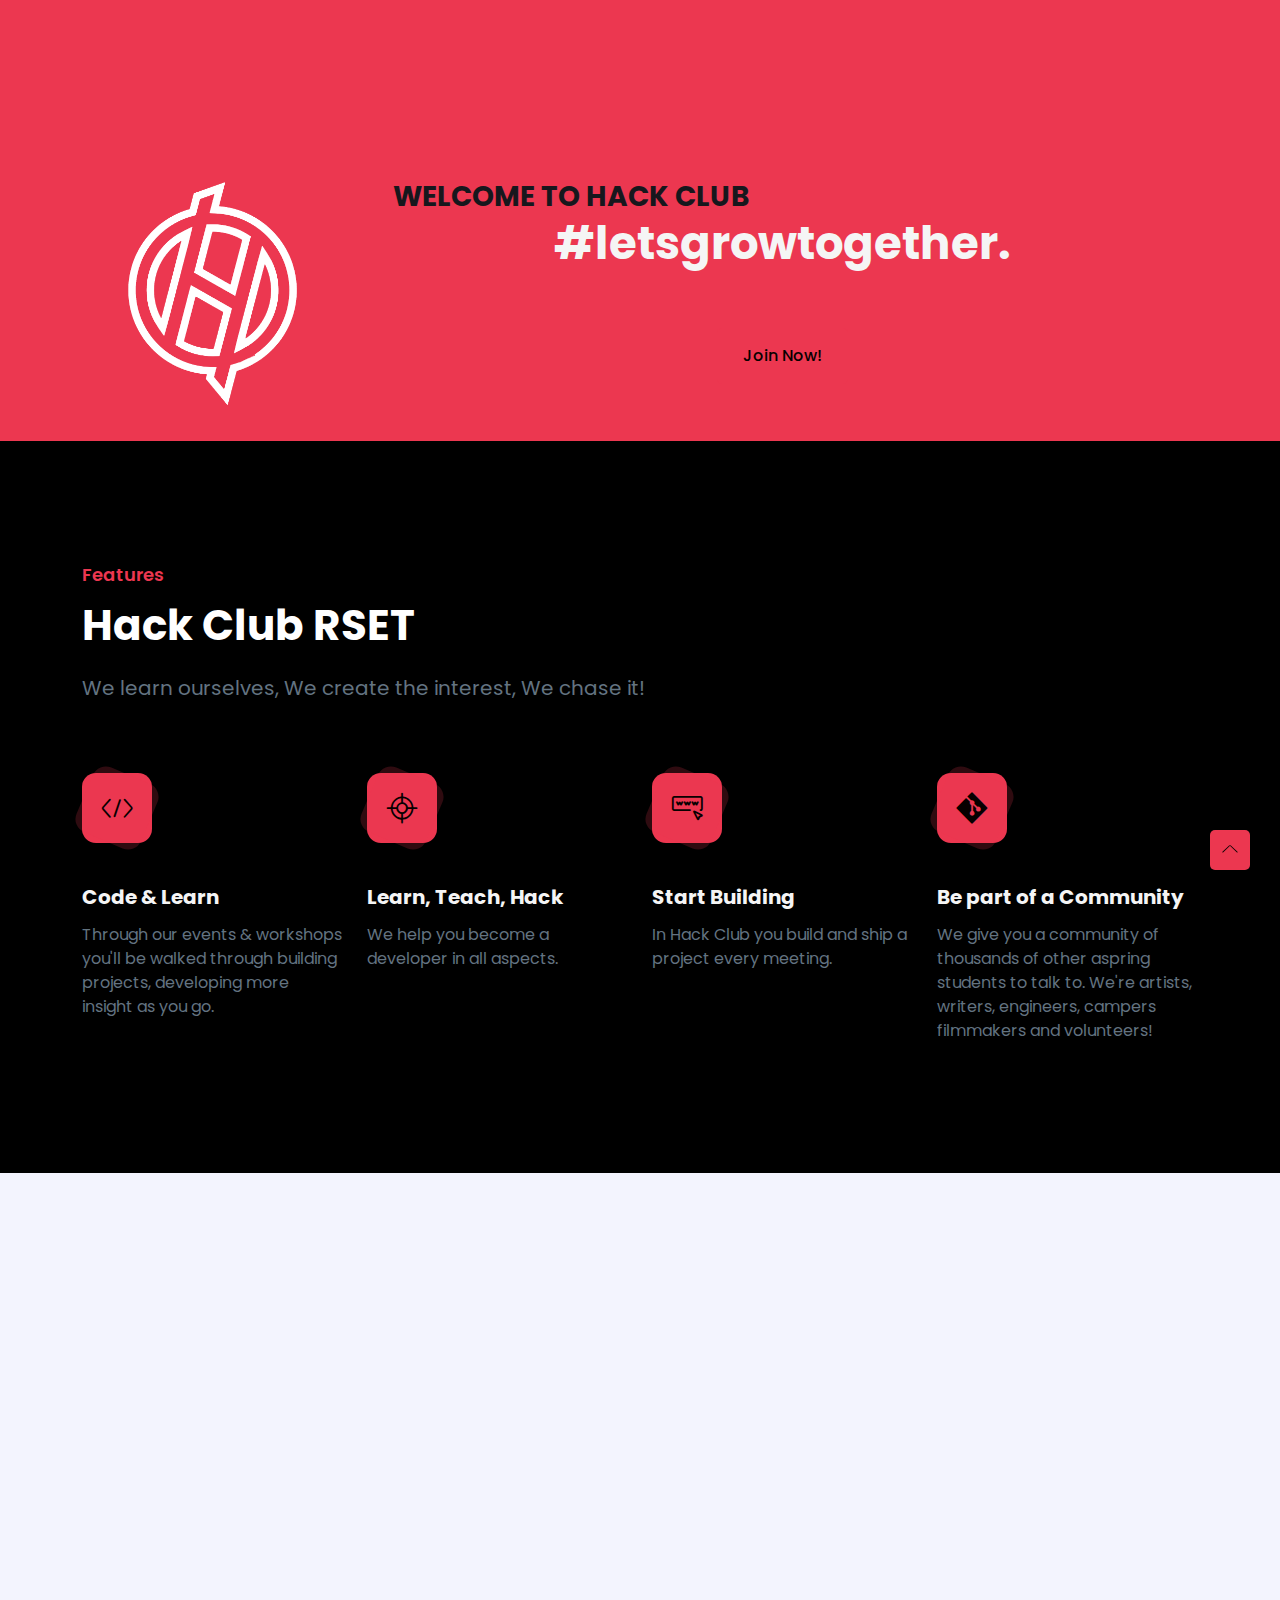
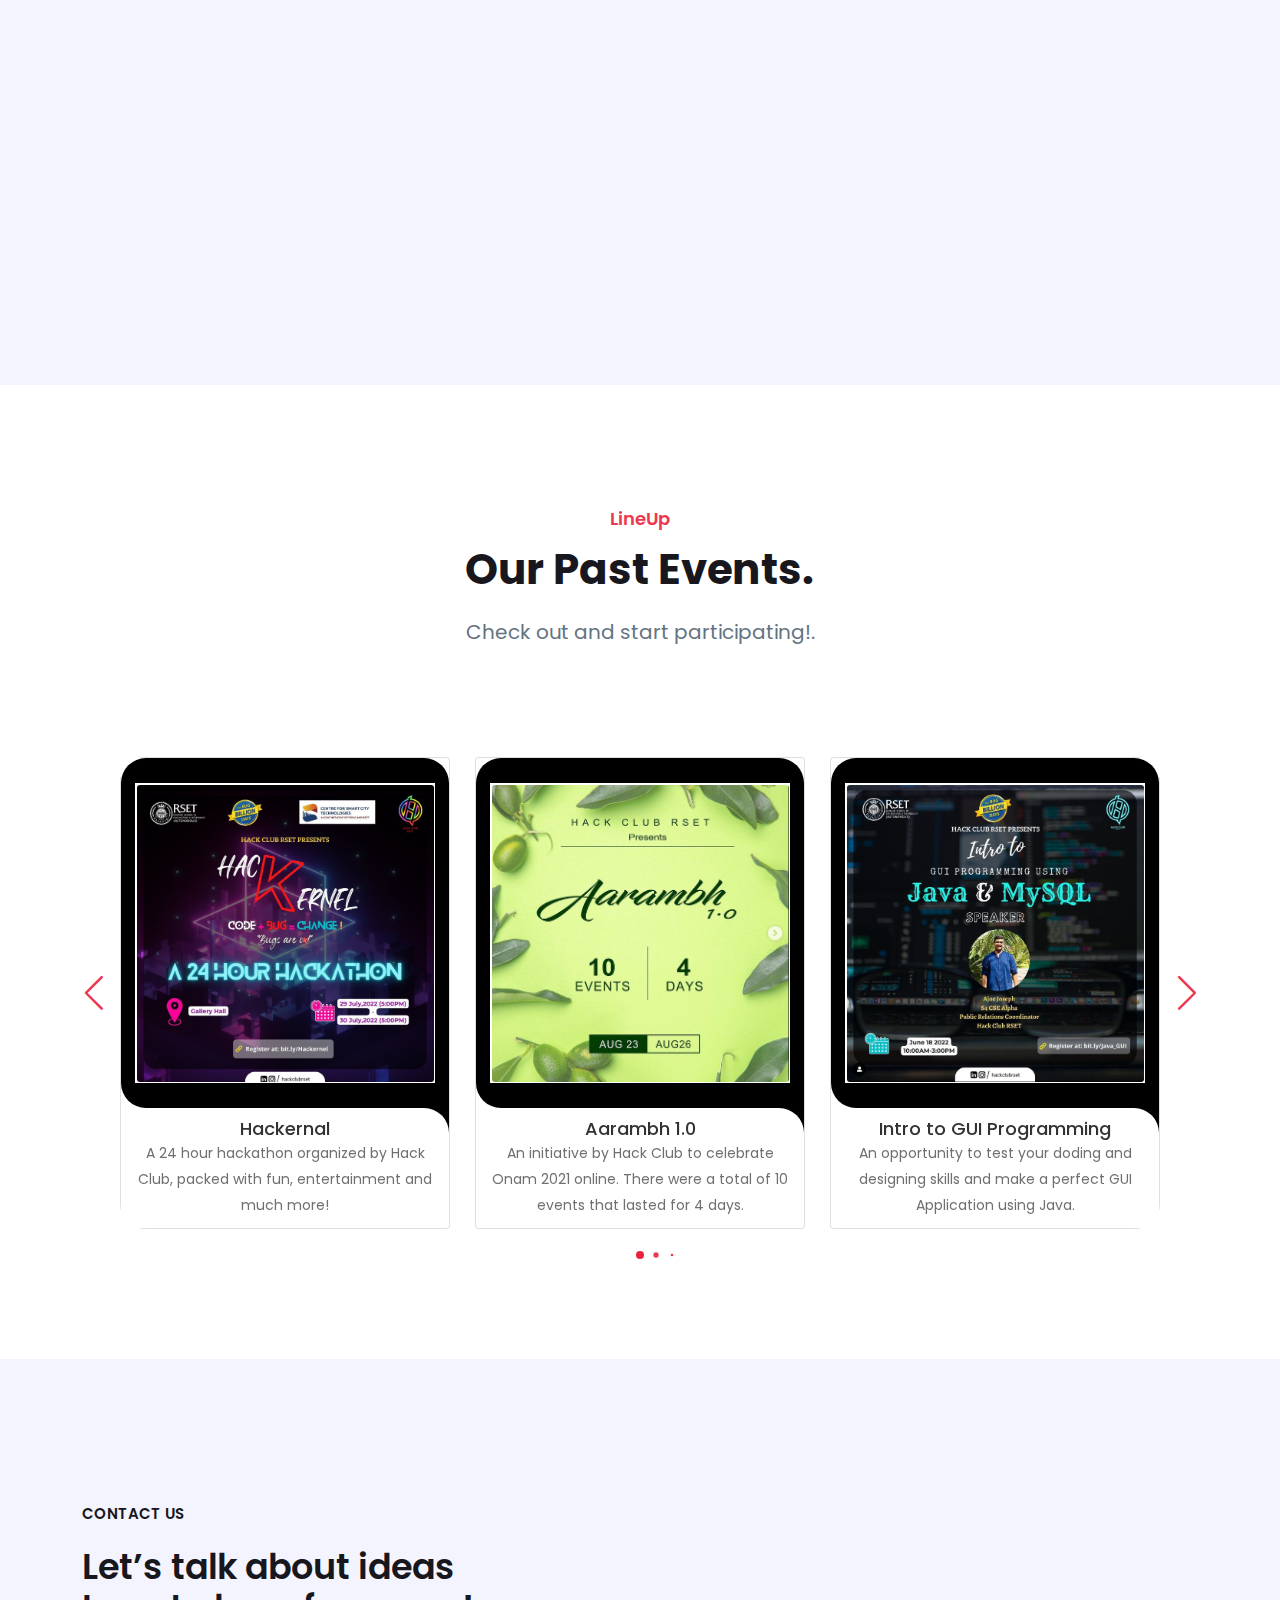
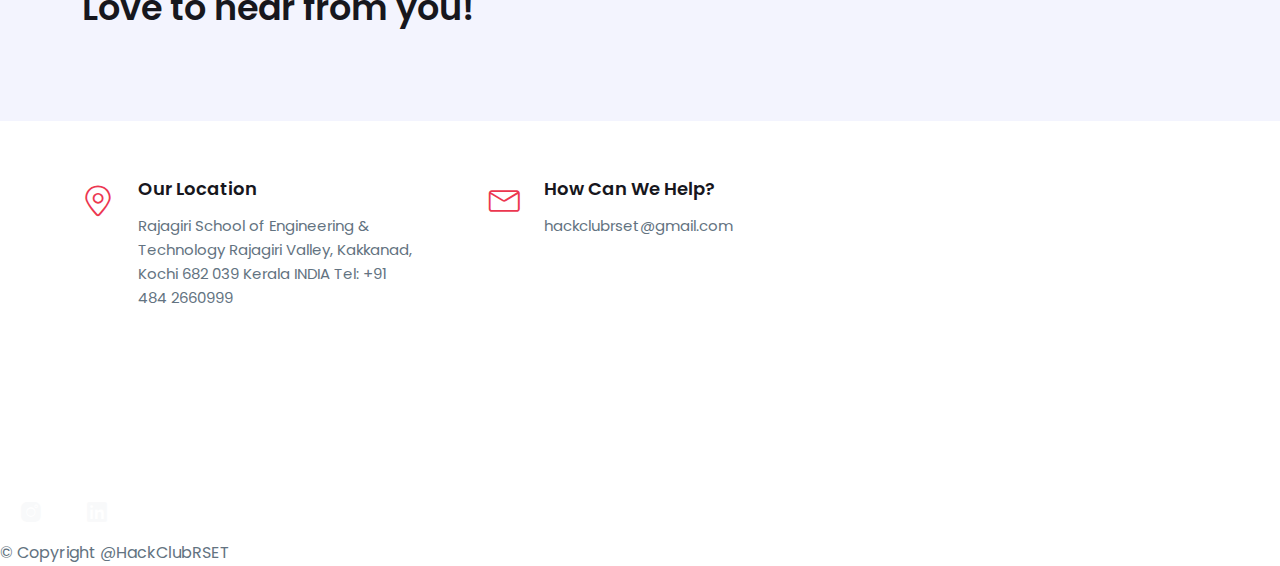
<file: index.html>
<!DOCTYPE html>
<html lang="en">
  <head>
    <meta charset="UTF-8" />
    <meta http-equiv="X-UA-Compatible" content="IE=edge" />
    <meta name="viewport" content="width=device-width, initial-scale=1.0" />
    <title>HackClubRSET</title>

    <!--====== Favicon Icon ======-->
    <link
      rel="shortcut icon"
      href="assets/images/logo/IMG_8163.PNG"
      type="image/svg"
    />

    <!-- ===== All CSS files ===== -->
    <link rel="stylesheet" href="assets/css/swiper-bundle.min.css">
    <link rel="stylesheet" href="assets/css/style.css"/>
    <link rel="stylesheet" href="assets/css/bootstrap.min.css" />
    <link rel="stylesheet" href="assets/css/animate.css" />
    <link rel="stylesheet" href="assets/css/lineicons.css" />
    <link rel="stylesheet" href="assets/css/ud-styles.css" />

  </head>
  <body>


    <!-- ====== Header Start ====== -->

    <header class="ud-header">

      <div class="container">
        <div class="row" style="padding-bottom:1px">
          <div class="col-lg-12">

            <nav class="navbar navbar-expand-lg navbar-brand">
              <button class="navbar-toggler">
                <span class="toggler-icon"> </span>
                <span class="toggler-icon"> </span>
                <span class="toggler-icon"> </span>
              </button>
              <div class="navbar-collapse">
                <ul id="nav" class="navbar-nav mx-auto">
                  <li class="nav-item">
                    <a class="ud-menu-scroll" href="#home" style="color: #ec3750">Home</a>
                  </li>
                  <li class="nav-item">
                    <a class="ud-menu-scroll" href="team.html#team" style="color: #ec3750">Team</a>
                  </li>
                  <li class="nav-item">
                    <a class="ud-menu-scroll" href="#events" style="color: #ec3750">Event</a>
                  </li>
                  <li class="nav-item">
                    <a class="ud-menu-scroll" href="#about" style="color: #ec3750">About Us</a>
                  </li>
                  <li class="nav-item">
                    <a class="ud-menu-scroll" href="#contact" style="color: #ec3750">Contact</a>
                  </li>
                </ul>
              </div>
            </nav>
          </div>
        </div>
      </div>
    </header>
    <!-- ====== Header End ====== -->

    <!-- ====== Hero Start ====== -->

    <section class="ud-hero" id="home">
      <div class="container">

        <div class="row">
          <div class="col-lg-3">
            <div class="ud-fadeInDown" data-wow-delay="2.5s">
              <div class="ud-logo-image">
              <img src="assets/images/logo/IMAG-white.png">
              </div>
            </div>
          </div>

          <div class="col-lg-9">
            <div class="ud-hero-content wow fadeInUp" data-wow-delay=".2s">
              <h3  class="ud-hero-wts" >
               WELCOME TO HACK CLUB
              </h3>
              <h1 class="ud-hero-title" style="color: #f5f5f5;">#letsgrowtogether.</h1>
              <div style="text-align: center;">
                <a href="https://forms.gle/dmS3yemp6UXM8LVo8"  target=”_blank”>
                <button  class="ud-main-btn" style="margin-top: 24px;">
                  Join Now!
                </button>
              </a>
              </div>


            </div>

        </div>
      </div>
    </section>
    <!-- ====== Hero End ====== -->

    <!-- ====== Features Start ====== -->
    <section id="features" class="ud-features">
      <div class="container">
        <div class="row">
          <div class="col-lg-12">
            <div class="ud-section-title">
              <span>Features</span>
              <h2 style="color:white">Hack Club RSET</h2>
              <p>
                We learn ourselves, We create the interest, We chase it!
              </p>
            </div>
          </div>
        </div>
        <div class="row">
          <div class="col-xl-3 col-lg-3 col-sm-6">
            <div class="ud-single-feature wow fadeInUp" data-wow-delay=".1s">
              <div class="ud-feature-icon">
                <i class="lni lni-code"></i>
              </div>
              <div class="ud-feature-content">
                <h3 class="ud-feature-title" style="color: #f5f5f5;">Code & Learn</h3>
                <p class="ud-feature-desc">
                  Through our events & workshops you'll be walked through building projects, developing more insight as you go.
                </p>
              </div>
            </div>
          </div>
          <div class="col-xl-3 col-lg-3 col-sm-6">
            <div class="ud-single-feature wow fadeInUp" data-wow-delay=".15s">
              <div class="ud-feature-icon">
                <i class="lni lni-target"></i>
              </div>
              <div class="ud-feature-content">
                <h3 class="ud-feature-title" style="color: #f5f5f5;">Learn, Teach, Hack</h3>
                <p class="ud-feature-desc">
                  We help you become a developer in all aspects.
                </p>

              </div>
            </div>
          </div>
          <div class="col-xl-3 col-lg-3 col-sm-6">
            <div class="ud-single-feature wow fadeInUp" data-wow-delay=".2s">
              <div class="ud-feature-icon">
                <i class="lni lni-website"></i>
              </div>
              <div class="ud-feature-content">
                <h3 class="ud-feature-title" style="color: #f5f5f5;">Start Building</h3>
                <p class="ud-feature-desc">
                  In Hack Club you build and ship a project every meeting.
                </p>

              </div>
            </div>
          </div>
          <div class="col-xl-3 col-lg-3 col-sm-6">
            <div class="ud-single-feature wow fadeInUp" data-wow-delay=".25s">
              <div class="ud-feature-icon">
                <i class="lni lni-git"></i>
              </div>
              <div class="ud-feature-content">
                <h3 class="ud-feature-title" style="color: #f5f5f5;">Be part of a Community</h3>
                <p class="ud-feature-desc">
                  We give you a community of thousands of other aspring students to talk to. We're artists, writers, engineers, campers filmmakers and volunteers!
                </p>

              </div>
            </div>
          </div>
        </div>
      </div>
    </section>
    <!-- ====== Features End ====== -->

    <!-- ====== About Start ====== -->
    <section id="about" class="ud-about">
      <div class="container">
        <div class="ud-about-wrapper wow fadeInUp" data-wow-delay=".2s">
          <div class="ud-about-content-wrapper">
            <div class="ud-about-content">
              <span class="tag">About Us</span>
              <h2 style="color: #f5f5f5;">Platform to learn anything. </h2>
              <p>
                Learning to code is uniquely like gaining a superpower-turning you from a user of technology into a creator. So it shouldn't be taught like a class -it should be a creative, inclusive and interactive space. To foster this environment, every Hack Club is student led & members make self-directed
projects. RSET Hack club intend to create such an environment.
              </p>
              <p>
                The main ‘thrust’ is to focus on educating attendees on how to
                be the best of themselfs.
              </p>
            </div>
          </div>

        </div>
      </div>
    </section>
    <!-- ====== About End ====== -->

    <!-- ====== Explore Start ====== -->
    <section id="events" class="ud-pricing">
      <div class="container">
        <div class="row">
          <div class="col-lg-12">
            <div class="ud-section-title mx-auto text-center">
              <span>LineUp</span>
              <h2>Our Past Events.</h2>
              <p>
                Check out and start participating!.
              </p>
            </div>
          </div>
        </div>
        </div>
        <div class="slide-container swiper">
            <div class="slide-content">
                <div class="card-wrapper swiper-wrapper">
                    <div class="card swiper-slide">
                        <div class="image-content">
                            <span class="overlay"></span>

                            <div class="card-image">
                                <img src="assets/images/hackernal.png" alt="" class="card-img">
                            </div>
                        </div>

                        <div class="card-content">
                            <h2 class="name">Hackernal</h2>
                            <p class="description">A 24 hour hackathon organized by Hack Club, packed with fun, entertainment and much more!</p>
                        </div>
                    </div>

                    <div class="card swiper-slide">
                        <div class="image-content">
                            <span class="overlay"></span>

                            <div class="card-image">
                                <img src="assets/images/aaramb.png" alt="" class="card-img">
                            </div>
                        </div>

                        <div class="card-content">
                            <h2 class="name">Aarambh 1.0</h2>
                            <p class="description">An initiative by Hack Club to celebrate Onam 2021 online. There were a total of 10 events that lasted for 4 days.</p>


                        </div>
                    </div>
                    <div class="card swiper-slide">
                        <div class="image-content">
                            <span class="overlay"></span>

                            <div class="card-image">
                                <img src="assets/images/java gui.png" alt="" class="card-img">
                            </div>
                        </div>

                        <div class="card-content">
                            <h2 class="name">Intro to GUI Programming</h2>
                            <p class="description">An opportunity to test your doding and designing skills and make a perfect GUI Application using Java.</p>


                        </div>
                    </div>
                    <div class="card swiper-slide">
                        <div class="image-content">
                            <span class="overlay"></span>

                            <div class="card-image">
                                <img src="assets/images/web.png" alt="" class="card-img">
                            </div>
                        </div>

                        <div class="card-content">
                            <h2 class="name">Web Development</h2>
                            <p class="description">An event to learn and improve your coding skills. It was a one day offline workshop for Web Development.</p>


                        </div>
                    </div>


                </div>
            </div>

            <div class="swiper-button-next swiper-navBtn"></div>
            <div class="swiper-button-prev swiper-navBtn"></div>
            <div class="swiper-pagination"></div>
        </div>
    </section>
    <!-- ====== Explore End ====== -->



    <!-- ====== Contact Start ====== -->
    <section id="contact" class="ud-contact">
      <div class="container">
        <div class="row align-items-center">
          <div class="col-xl-8 col-lg-7">
            <div class="ud-contact-content-wrapper">
              <div class="ud-contact-title">
                <span>CONTACT US</span>
                <h2>
                  Let’s talk about ideas<br />
                  Love to hear from you!
                </h2>
              </div>
              <div class="ud-contact-info-wrapper">
                <div class="ud-single-info">
                  <div class="ud-info-icon">
                    <i class="lni lni-map-marker"></i>
                  </div>
                  <div class="ud-info-meta">
                    <h5>Our Location</h5>
                  <p>Rajagiri School of Engineering & Technology
                     Rajagiri Valley, Kakkanad, Kochi 682 039 Kerala INDIA
                     Tel: +91 484 2660999</p>
                  </div>

                </div>
                <div class="ud-single-info">
                  <div class="ud-info-icon">
                    <i class="lni lni-envelope"></i>
                  </div>
                  <div class="ud-info-meta">
                    <h5>How Can We Help?</h5>
                    <p>hackclubrset@gmail.com</p>
                  </div>
                </div>
              </div>
            </div>
          </div>
          <div class="col-xl-4 col-lg-5">
            <div
              class="ud-contact-form-wrapper wow fadeInUp"
              data-wow-delay=".2s"
            >
              <h3 style="text-align: center; color: #f5f5f5; padding-bottom:5px;" >Scan Me ⬇</h3>
                <img src="assets/images/brands/qr.png">
                <div style="text-align: center;margin-top:15px;">
                  <a href="https://forms.gle/dmS3yemp6UXM8LVo8"  target=”_blank”>
                    <button class="ud-main-btn">
                      Join, it's free!
                    </button>
                  </a>
                </div>
            </div>
          </div>
        </div>
      </div>
    </section>
    <!-- ====== Contact End ====== -->

    <!-- ====== Footer Start ====== -->
    <footer id="footer">
      <a class="btn btn-link btn-floating btn-lg text-light m-1" href="https://www.instagram.com/hackclubrset/" role="button"
        ><i class="lni lni-instagram-filled"></i
      ></a>

      <!-- Linkedin -->
      <a class="btn btn-link btn-floating btn-lg text-light m-1" href="https://www.linkedin.com/company/hack-club-rset/" role="button">
        <i class="lni lni-linkedin-original"></i>

      </a>
      <p>© Copyright @HackClubRSET</p>

    </footer>
    <!-- ====== Footer End ====== -->

    <!-- ====== Back To Top Start ====== -->
    <a href="javascript:void(0)" class="back-to-top">
      <i class="lni lni-chevron-up"> </i>
    </a>
    <!-- ====== Back To Top End ====== -->

    <!-- ====== All Javascript Files ====== -->
    <!-- Swiper JS -->
    <script src="assets/js/swiper-bundle.min.js"></script>

    <!-- JavaScript -->
    <script src="assets/js/script.js"></script>
    <script src="assets/js/bootstrap.bundle.min.js"></script>
    <script src="assets/js/wow.min.js"></script>
    <script src="assets/js/main.js"></script>
    <!--script>
      // ==== for menu scroll
      const pageLink = document.querySelectorAll(".ud-menu-scroll");

      pageLink.forEach((elem) => {
        elem.addEventListener("click", (e) => {
          e.preventDefault();
          document.querySelector(elem.getAttribute("href")).scrollIntoView({
            behavior: "smooth",
            offsetTop: 1 - 60,
          });
        });
      });

      // section menu active
      function onScroll(event) {
        const sections = document.querySelectorAll(".ud-menu-scroll");
        const scrollPos =
          window.pageYOffset ||
          document.documentElement.scrollTop ||
          document.body.scrollTop;

        for (let i = 0; i < sections.length; i++) {
          const currLink = sections[i];
          const val = currLink.getAttribute("href");
          const refElement = document.querySelector(val);
          const scrollTopMinus = scrollPos + 73;
          if (
            refElement.offsetTop <= scrollTopMinus &&
            refElement.offsetTop + refElement.offsetHeight > scrollTopMinus
          ) {
            document
              .querySelector(".ud-menu-scroll")
              .classList.remove("active");
            currLink.classList.add("active");
          } else {
            currLink.classList.remove("active");
          }
        }
      }

      window.document.addEventListener("scroll", onScroll);
    </script-->
  </body>
</html>
</file>
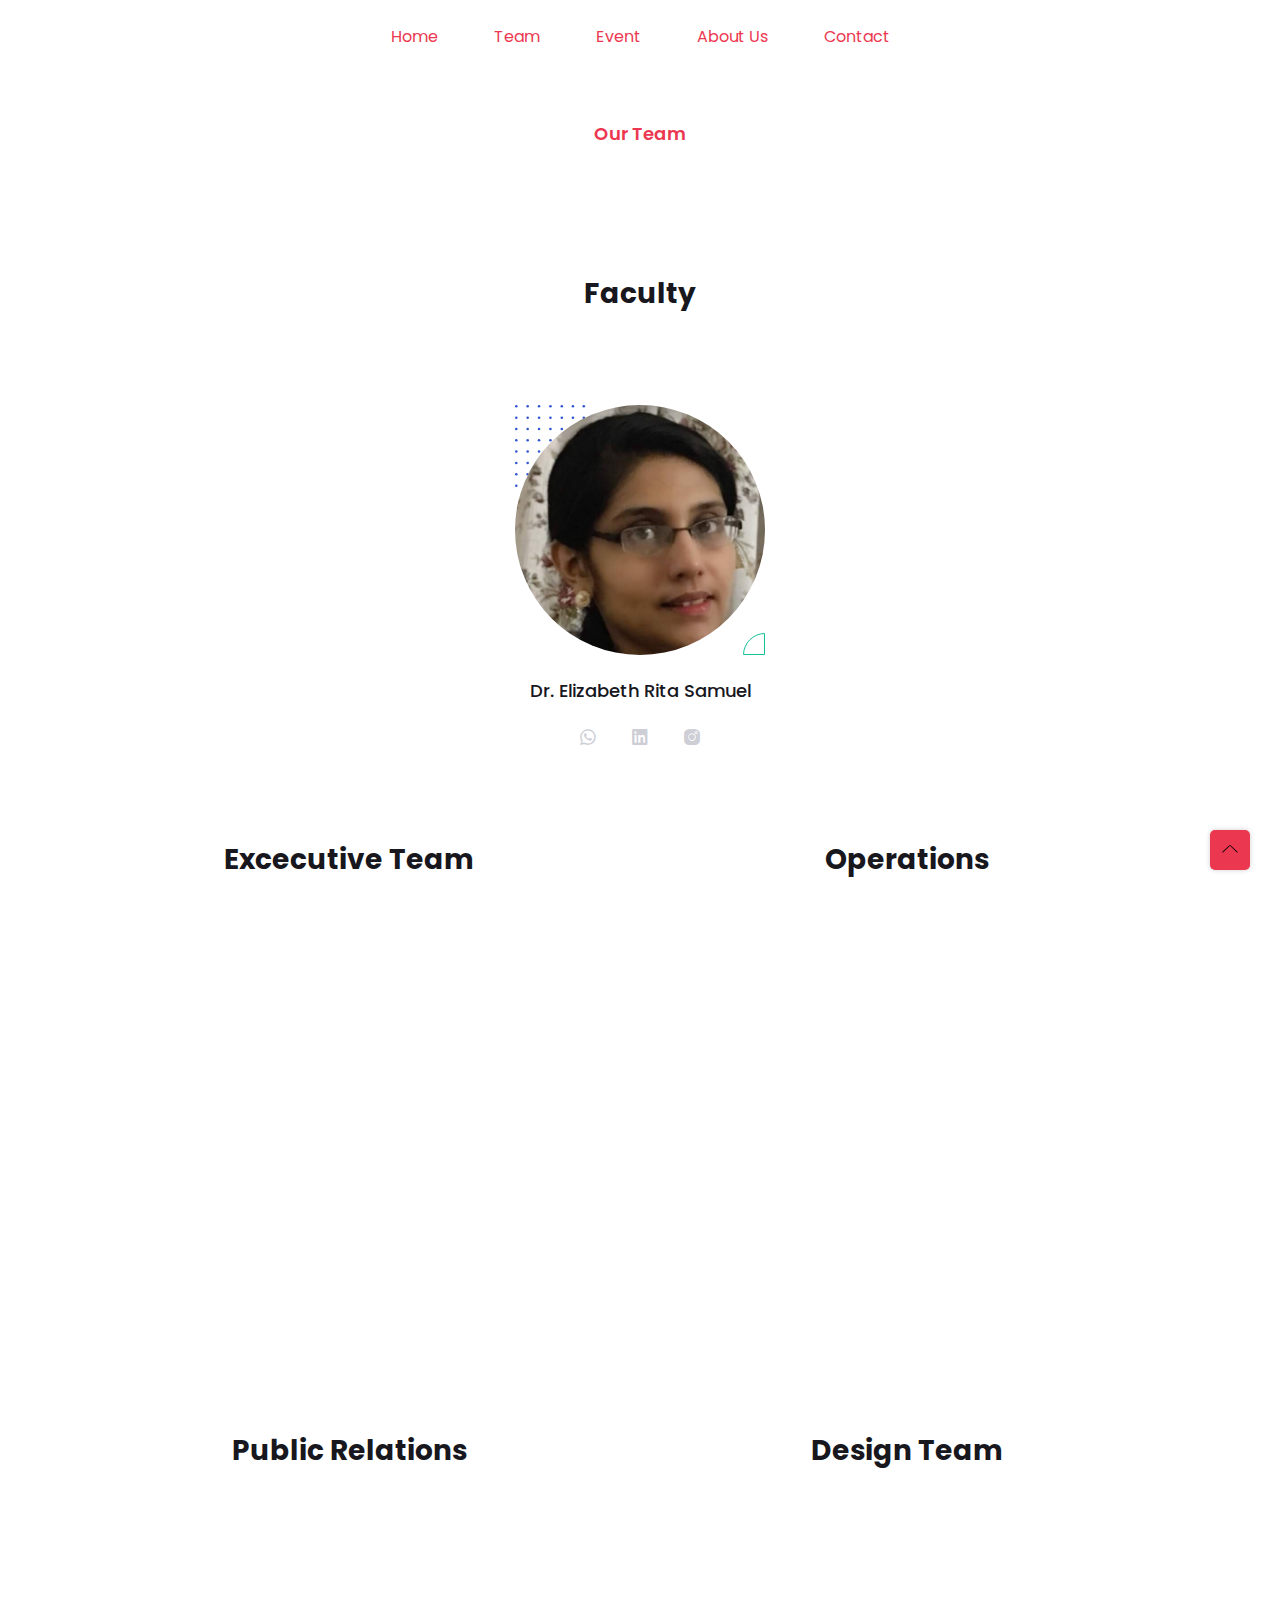
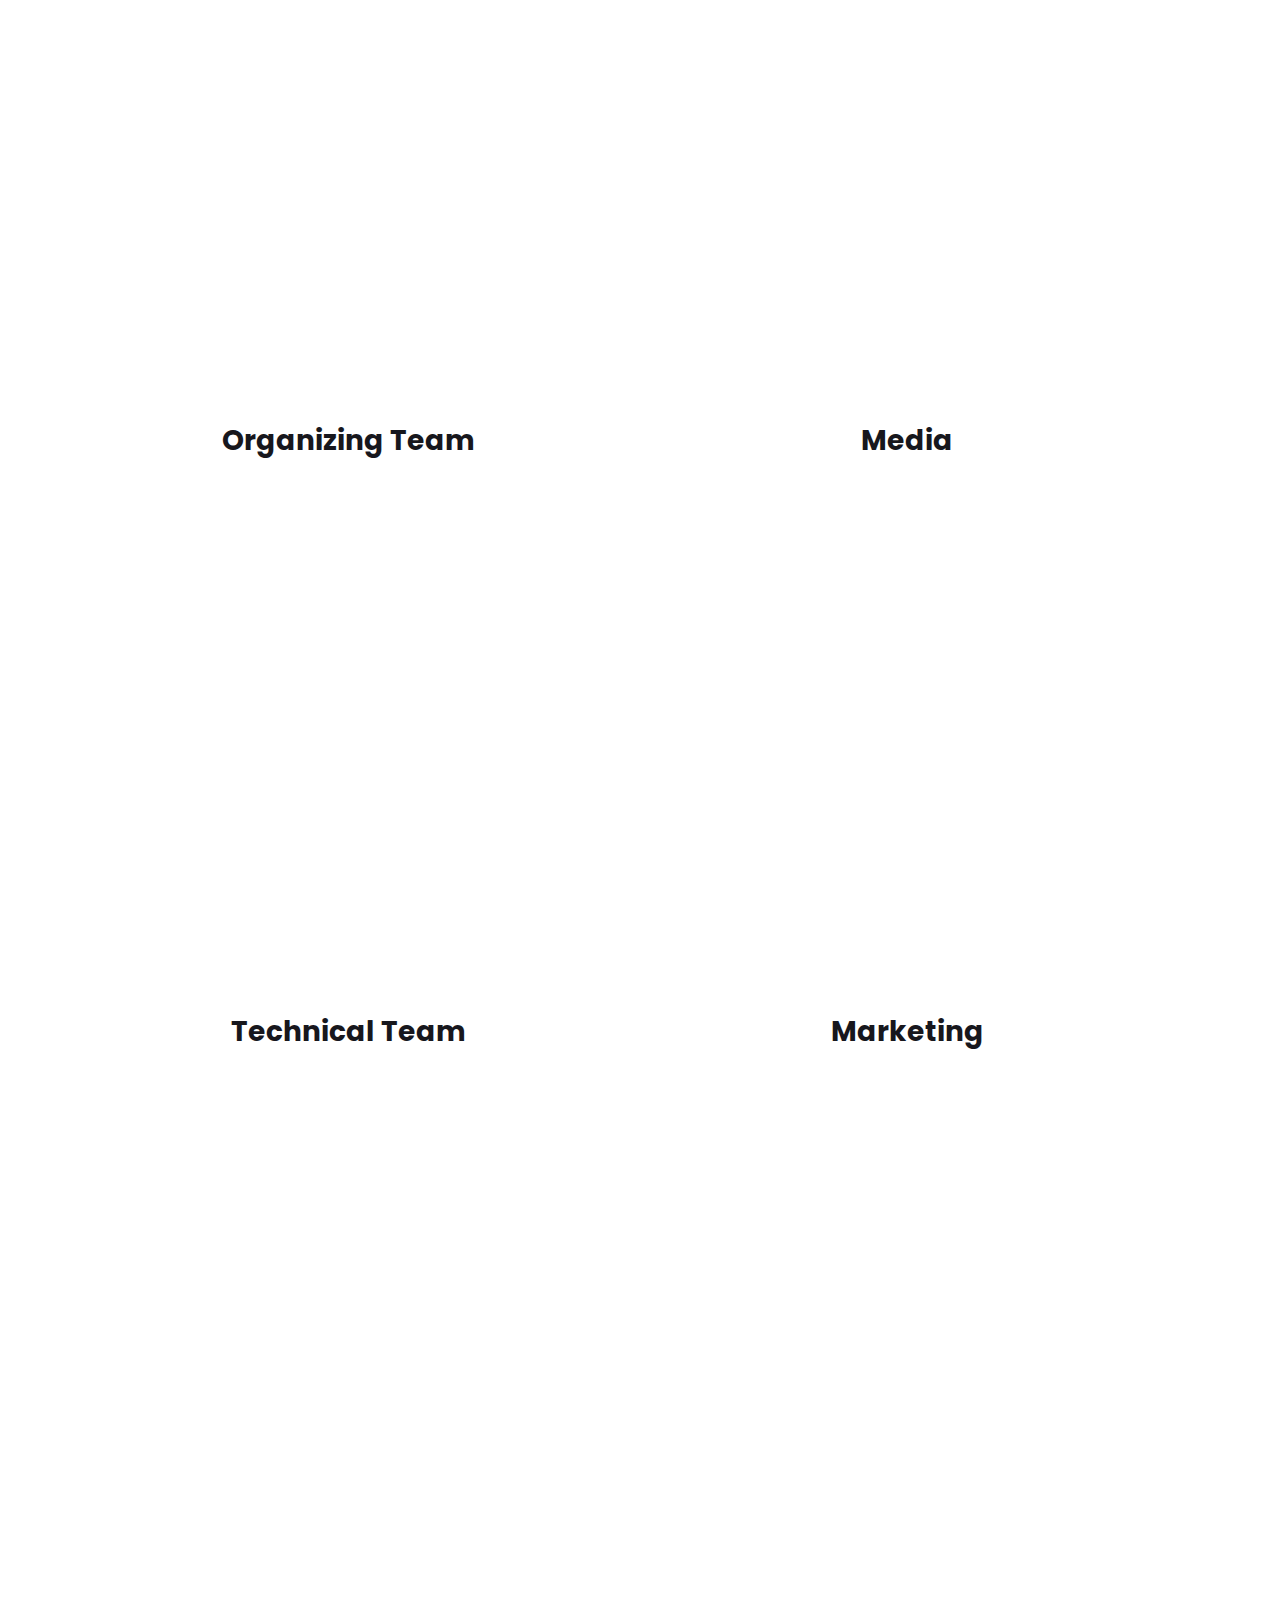
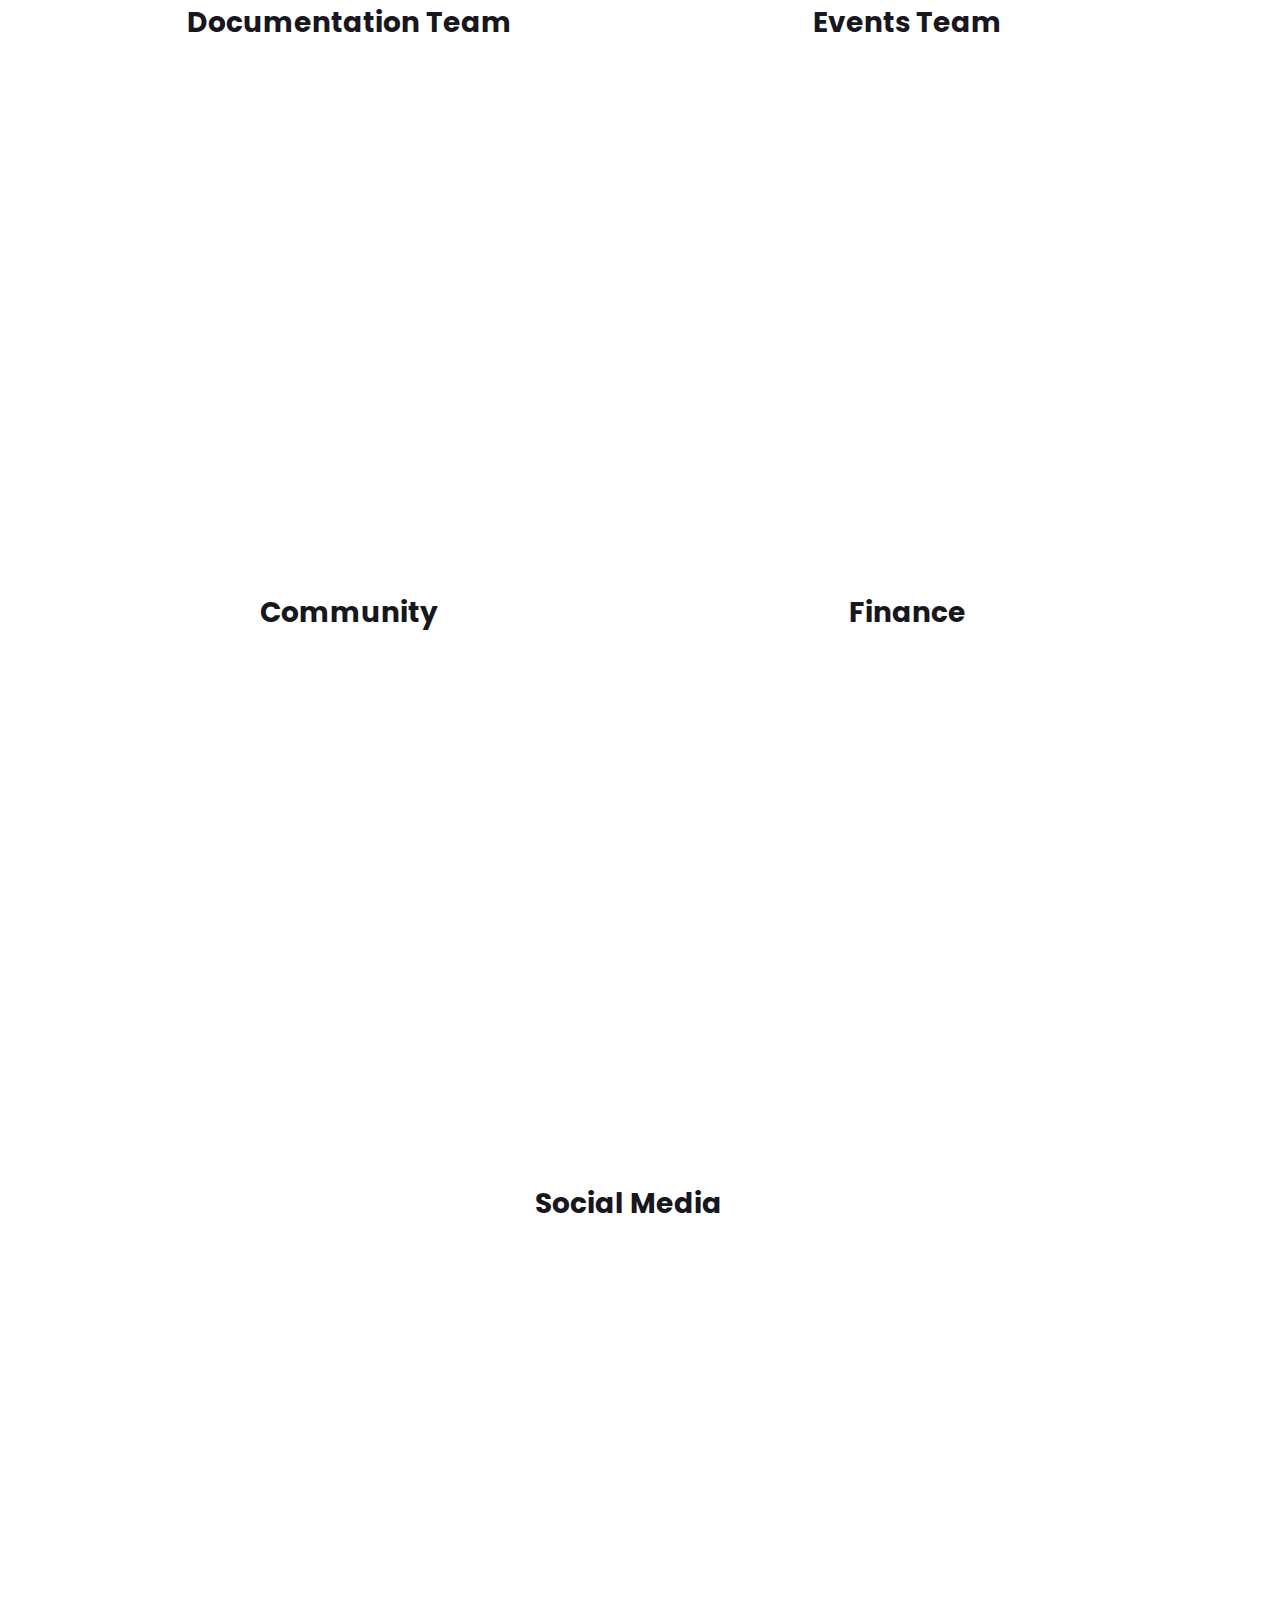
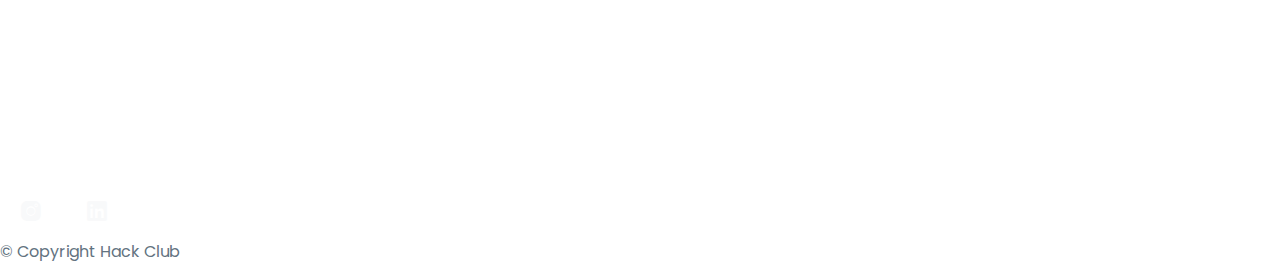
<file: team.html>
<!DOCTYPE html>
<html lang="en">
  <head>
    <meta charset="UTF-8" />
    <meta http-equiv="X-UA-Compatible" content="IE=edge" />
    <meta name="viewport" content="width=device-width, initial-scale=1.0" />
    <title>Hack Club RSET</title>

    <!--====== Favicon Icon ======-->
    <link
      rel="shortcut icon"
      href="assets/images/logo/IMG_8163.PNG"
      type="image/svg"
    />

    <!-- ===== All CSS files ===== -->

    <link rel="stylesheet" href="assets/css/swiper-bundle.min.css">
    <link rel="stylesheet" href="assets/css/style.css"/>
    <link rel="stylesheet" href="assets/css/bootstrap.min.css" />
    <link rel="stylesheet" href="assets/css/animate.css" />
    <link rel="stylesheet" href="assets/css/lineicons.css" />
    <link rel="stylesheet" href="assets/css/ud-styles.css" />
  </head>

  <body>
    <!-- ====== Header Start ====== -->
    <header class="ud-header">

      <div class="container">
        <div class="row">
          <div class="col-lg-12">

            <nav class="navbar navbar-expand-lg">
              <button class="navbar-toggler">
                <span class="toggler-icon"> </span>
                <span class="toggler-icon"> </span>
                <span class="toggler-icon"> </span>
              </button>
              <div class="navbar-collapse">
                <ul id="nav" class="navbar-nav mx-auto">
                  <li class="nav-item">
                    <a class="ud-menu-scroll" href="index.html#home" style="color: #ec3750">Home</a>
                  </li>
                  <li class="nav-item">
                    <a class="ud-menu-scroll" href="#team" style="color: #ec3750">Team</a>
                  </li>
                  <li class="nav-item">
                    <a class="ud-menu-scroll" href="index.html#events" style="color: #ec3750">Event</a>
                  </li>
                  <li class="nav-item">
                    <a class="ud-menu-scroll" href="index.html#about" style="color: #ec3750">About Us</a>
                  </li>
                  <li class="nav-item">
                    <a class="ud-menu-scroll" href="index.html#contact" style="color: #ec3750">Contact</a>
                  </li>
                </ul>
              </div>
            </nav>
          </div>
        </div>
      </div>
    </header>

    <section id="team" class="ud-team">
      <div class="container">
        <div class="row">
          <div class="col-lg-12">
            <div class="ud-section-title mx-auto text-center">
              <span>Our Team</span>
            </div>
          </div>
        </div>
        <div class="row">
          <div class="col-sm-12">
          <h3 class="ud-section-title mx-auto text-center" style="padding-top: 50px;">Faculty</h3><br>
                <div class="row">
                  <div class="col-sm-12">
                    <div class="ud-single-team wow fadeInUp" data-wow-delay=".1s">
                      <div class="ud-team-image-wrapper">
                        <div class="ud-team-image">
                          <img src="assets/images/team/elz.jpeg" alt="team" />
                        </div>
                        <img
                          src="assets/images/team/dotted-shape.svg"
                          alt="shape"
                          class="shape shape-1"
                        />
                        <img
                          src="assets/images/team/shape-2.svg"
                          alt="shape"
                          class="shape shape-2"
                        />
                      </div>
                      <div class="ud-team-info">
                        <h5>Dr. Elizabeth Rita Samuel</h5>
                        <!-- <h6>Lead</h6> -->
                      </div>
                      <ul class="ud-team-socials">
                        <li>
                          <a href="">
                            <i class="lni lni-whatsapp"></i>
                          </a>
                        </li>
                        <li>
                          <a href="https://www.linkedin.com/in/elizabeth-rita-samuel-b749907/">
                            <i class="lni lni-linkedin-original"></i>
                          </a>
                        </li>
                        <li>
                          <a href="">
                            <i class="lni lni-instagram-filled"></i>
                          </a>
                        </li>

                      </ul>


                    </div>
                  </div>



<div class="row">
        <div class="col-sm-6">
        <h3 class="ud-section-title mx-auto text-center" style="padding-top: 50px;">Excecutive Team</h3><br>
              <div class="row">
                <div class="col-sm-6">
                  <div class="ud-single-team wow fadeInUp" data-wow-delay=".1s">
                    <div class="ud-team-image-wrapper">
                      <div class="ud-team-image">
                        <img src="assets/images/team/nihal.jpeg" alt="team" />
                      </div>
                      <img
                        src="assets/images/team/dotted-shape.svg"
                        alt="shape"
                        class="shape shape-1"
                      />
                      <img
                        src="assets/images/team/shape-2.svg"
                        alt="shape"
                        class="shape shape-2"
                      />
                    </div>
                    <div class="ud-team-info">
                      <h5>Nihal</h5>
                      <h6>Lead</h6>
                    </div>
                    <ul class="ud-team-socials">
                      <li>
                        <a href="">
                          <i class="lni lni-whatsapp"></i>
                        </a>
                      </li>
                      <li>
                        <a href="https://www.linkedin.com/in/nihal-rahoof-242053170">
                          <i class="lni lni-linkedin-original"></i>
                        </a>
                      </li>
                      <li>
                        <a href="https://instagram.com/nihal_rahoof?igshid=YmMyMTA2M2Y=">
                          <i class="lni lni-instagram-filled"></i>
                        </a>
                      </li>

                    </ul>


                  </div>
                </div>
                <div class="col-sm-6">
                  <div class="ud-single-team wow fadeInUp" data-wow-delay=".1s">
                    <div class="ud-team-image-wrapper">
                      <div class="ud-team-image">
                        <img src="assets/images/team/soju.jpeg" alt="team" />
                      </div>
                      <img
                        src="assets/images/team/dotted-shape.svg"
                        alt="shape"
                        class="shape shape-1"
                      />
                      <img
                        src="assets/images/team/shape-2.svg"
                        alt="shape"
                        class="shape shape-2"
                      />
                    </div>
                    <div class="ud-team-info">
                      <h5>Soju Eappan</h5>
                      <h6>Co-Lead</h6>
                    </div>
                    <ul class="ud-team-socials">
                      <li>
                        <a href="#">
                          <i class="lni lni-whatsapp"></i>
                        </a>
                      </li>
                      <li>
                        <a href="https://www.linkedin.com/in/soju-eappan-a255a7211">
                          <i class="lni lni-linkedin-original"></i>
                        </a>
                      </li>
                      <li>
                        <a href="https://instagram.com/soju_eappan?igshid=NDk5N2NlZjQ=">
                          <i class="lni lni-instagram-filled"></i>
                        </a>
                      </li>

                    </ul>


                  </div>
                </div>
              </div>

              </div>

              <div class="col-sm-6">

              <h3 class="ud-section-title mx-auto text-center" style="padding-top: 50px;">Operations</h3><br>
              <div class="row">
                <div class="col-sm-6">
                  <div class="ud-single-team wow fadeInUp" data-wow-delay=".1s">
                    <div class="ud-team-image-wrapper">
                      <div class="ud-team-image">
                        <img src="assets/images/team/ananthu.jpeg" alt="team" />
                      </div>
                      <img
                        src="assets/images/team/dotted-shape.svg"
                        alt="shape"
                        class="shape shape-1"
                      />
                      <img
                        src="assets/images/team/shape-2.svg"
                        alt="shape"
                        class="shape shape-2"
                      />
                    </div>
                    <div class="ud-team-info">
                      <h5>Anantha Krishnan G</h5>
                      <h6>Lead</h6>
                    </div>
                    <ul class="ud-team-socials">
                      <li>
                        <a href="#">
                          <i class="lni lni-whatsapp"></i>
                        </a>
                      </li>
                      <li>
                        <a href="https://www.linkedin.com/in/anantha-krishnan-g-b55792200">
                          <i class="lni lni-linkedin-original"></i>
                        </a>
                      </li>
                      <li>
                        <a href="https://instagram.com/spotananthu?igshid=N2ZiY2E3YmU=">
                          <i class="lni lni-instagram-filled"></i>
                        </a>
                      </li>

                    </ul>


                  </div>
                </div>
                <div class="col-sm-6">
                  <div class="ud-single-team wow fadeInUp" data-wow-delay=".1s">
                    <div class="ud-team-image-wrapper">
                      <div class="ud-team-image">
                        <img src="assets/images/team/niya.jpeg" alt="team" />
                      </div>
                      <img
                        src="assets/images/team/dotted-shape.svg"
                        alt="shape"
                        class="shape shape-1"
                      />
                      <img
                        src="assets/images/team/shape-2.svg"
                        alt="shape"
                        class="shape shape-2"
                      />
                    </div>
                    <div class="ud-team-info">
                      <h5>Niya Bimal</h5>
                      <h6>Co-Lead</h6>
                    </div>
                    <ul class="ud-team-socials">
                      <li>
                        <a href="#">
                          <i class="lni lni-whatsapp"></i>
                        </a>
                      </li>
                      <li>
                        <a href="https://www.linkedin.com/in/niya-bimal-5791a2220">
                          <i class="lni lni-linkedin-original"></i>
                        </a>
                      </li>
                      <li>
                        <a href="https://instagram.com/__.n.i.y.a.___?igshid=YmMyMTA2M2Y=">
                          <i class="lni lni-instagram-filled"></i>
                        </a>
                      </li>

                    </ul>


                  </div>
                </div>
              </div>
  </div>
</div>
<div class="row">
  <div class="col-sm-6">
              <h3 class="ud-section-title mx-auto text-center" style="padding-top: 50px;">Public Relations</h3><br>
              <div class="row">
                <div class="col-sm-6">
                  <div class="ud-single-team wow fadeInUp" data-wow-delay=".1s">
                    <div class="ud-team-image-wrapper">
                      <div class="ud-team-image">
                        <img src="assets/images/team/neha.jpeg" alt="team" />
                      </div>
                      <img
                        src="assets/images/team/dotted-shape.svg"
                        alt="shape"
                        class="shape shape-1"
                      />
                      <img
                        src="assets/images/team/shape-2.svg"
                        alt="shape"
                        class="shape shape-2"
                      />
                    </div>
                    <div class="ud-team-info">
                      <h5>Neha Bimal</h5>
                      <h6>Lead</h6>
                    </div>
                    <ul class="ud-team-socials">
                      <li>
                        <a href="#">
                          <i class="lni lni-whatsapp"></i>
                        </a>
                      </li>
                      <li>
                        <a href="https://www.linkedin.com/in/nehabimal">
                          <i class="lni lni-linkedin-original"></i>
                        </a>
                      </li>
                      <li>
                        <a href="http://www.instagram.com/_neha.bimal">
                          <i class="lni lni-instagram-filled"></i>
                        </a>
                      </li>

                    </ul>


                  </div>
                </div>
                <div class="col-sm-6">
                  <div class="ud-single-team wow fadeInUp" data-wow-delay=".1s">
                    <div class="ud-team-image-wrapper">
                      <div class="ud-team-image">
                        <img src="assets/images/team/alan.jpeg" alt="team" />
                      </div>
                      <img
                        src="assets/images/team/dotted-shape.svg"
                        alt="shape"
                        class="shape shape-1"
                      />
                      <img
                        src="assets/images/team/shape-2.svg"
                        alt="shape"
                        class="shape shape-2"
                      />
                    </div>
                    <div class="ud-team-info">
                      <h5>Alan George</h5>
                      <h6>Co-Lead</h6>
                    </div>
                    <ul class="ud-team-socials">
                      <li>
                        <a href="#">
                          <i class="lni lni-whatsapp"></i>
                        </a>
                      </li>
                      <li>
                        <a href="http://linkedin.com/in/alan-george-2a101921a">
                          <i class="lni lni-linkedin-original"></i>
                        </a>
                      </li>
                      <li>
                        <a href="https://www.instagram.com/alan_24092/">
                          <i class="lni lni-instagram-filled"></i>
                        </a>
                      </li>

                    </ul>


                  </div>
                </div>
              </div>
</div>
      <div class="col-sm-6">
              <h3 class="ud-section-title mx-auto text-center" style="padding-top: 50px;">Design Team</h3><br>
              <div class="row">
                <div class="col-sm-6">
                  <div class="ud-single-team wow fadeInUp" data-wow-delay=".1s">
                    <div class="ud-team-image-wrapper">
                      <div class="ud-team-image">
                        <img src="assets/images/team/stephen.jpeg" alt="team" />
                      </div>
                      <img
                        src="assets/images/team/dotted-shape.svg"
                        alt="shape"
                        class="shape shape-1"
                      />
                      <img
                        src="assets/images/team/shape-2.svg"
                        alt="shape"
                        class="shape shape-2"
                      />
                    </div>
                    <div class="ud-team-info">
                      <h5>Stephen Philip</h5>
                      <h6>Lead</h6>
                    </div>
                    <ul class="ud-team-socials">
                      <li>
                        <a href="#">
                          <i class="lni lni-whatsapp"></i>
                        </a>
                      </li>
                      <li>
                        <a href="https://www.linkedin.com/in/stephen-philip">
                          <i class="lni lni-linkedin-original"></i>
                        </a>
                      </li>
                      <li>
                        <a href="https://www.instagram.com/stephenphilip._/">
                          <i class="lni lni-instagram-filled"></i>
                        </a>
                      </li>

                    </ul>


                  </div>
                </div>
                <div class="col-sm-6">
                  <div class="ud-single-team wow fadeInUp" data-wow-delay=".1s">
                    <div class="ud-team-image-wrapper">
                      <div class="ud-team-image">
                        <img src="assets/images/team/albin.jpeg" alt="team" />
                      </div>
                      <img
                        src="assets/images/team/dotted-shape.svg"
                        alt="shape"
                        class="shape shape-1"
                      />
                      <img
                        src="assets/images/team/shape-2.svg"
                        alt="shape"
                        class="shape shape-2"
                      />
                    </div>
                    <div class="ud-team-info">
                      <h5>Albin Rony</h5>
                      <h6>Co-Lead</h6>
                    </div>
                    <ul class="ud-team-socials">
                      <li>
                        <a href="#">
                          <i class="lni lni-whatsapp"></i>
                        </a>
                      </li>
                      <li>
                        <a href="https://www.linkedin.com/in/albin-rony-48aa17225">
                          <i class="lni lni-linkedin-original"></i>
                        </a>
                      </li>
                      <li>
                        <a href="">
                          <i class="lni lni-instagram-filled"></i>
                        </a>
                      </li>

                    </ul>


                  </div>
                </div>
              </div>
                </div>
                  </div>
    <div class="row">
      <div class="col-sm-6">

              <h3 class="ud-section-title mx-auto text-center" style="padding-top: 50px;">Organizing Team </h3><br>
              <div class="row">
                <div class="col-sm-6">
                  <div class="ud-single-team wow fadeInUp" data-wow-delay=".1s">
                    <div class="ud-team-image-wrapper">
                      <div class="ud-team-image">
                        <img src="assets/images/team/ashwin.jpg" alt="team" />
                      </div>
                      <img
                        src="assets/images/team/dotted-shape.svg"
                        alt="shape"
                        class="shape shape-1"
                      />
                      <img
                        src="assets/images/team/shape-2.svg"
                        alt="shape"
                        class="shape shape-2"
                      />
                    </div>
                    <div class="ud-team-info">
                      <h5>Ashwin V</h5>
                      <h6>Lead</h6>
                    </div>
                    <ul class="ud-team-socials">
                      <li>
                        <a href="#">
                          <i class="lni lni-whatsapp"></i>
                        </a>
                      </li>
                      <li>
                        <a href="https://www.linkedin.com/in/ashwin-v-a30004233">
                          <i class="lni lni-linkedin-original"></i>
                        </a>
                      </li>
                      <li>
                        <a href="https://www.instagram.com/as_.hw_.in_/">
                          <i class="lni lni-instagram-filled"></i>
                        </a>
                      </li>

                    </ul>


                  </div>
                </div>
                <div class="col-sm-6">
                  <div class="ud-single-team wow fadeInUp" data-wow-delay=".1s">
                    <div class="ud-team-image-wrapper">
                      <div class="ud-team-image">
                        <img src="assets/images/team/sanjana.jpeg" alt="team" />
                      </div>
                      <img
                        src="assets/images/team/dotted-shape.svg"
                        alt="shape"
                        class="shape shape-1"
                      />
                      <img
                        src="assets/images/team/shape-2.svg"
                        alt="shape"
                        class="shape shape-2"
                      />
                    </div>
                    <div class="ud-team-info">
                      <h5>Sanjana Nair</h5>
                      <h6>Co-Lead</h6>
                    </div>
                    <ul class="ud-team-socials">
                      <li>
                        <a href="#">
                          <i class="lni lni-whatsapp"></i>
                        </a>
                      </li>
                      <li>
                        <a href="https://www.linkedin.com/in/sanjana-nair-4964511bb">
                          <i class="lni lni-linkedin-original"></i>
                        </a>
                      </li>
                      <li>
                        <a href="https://instagram.com/sanjana___nair?igshid=NTA5ZTk1NTc=">
                          <i class="lni lni-instagram-filled"></i>
                        </a>
                      </li>

                    </ul>


                  </div>
                </div>
              </div>
                </div>
                <div class="col-sm-6">
              <h3 class="ud-section-title mx-auto text-center" style="padding-top: 50px;">Media</h3><br>
              <div class="row">
                <div class="col-sm-6">
                  <div class="ud-single-team wow fadeInUp" data-wow-delay=".1s">
                    <div class="ud-team-image-wrapper">
                      <div class="ud-team-image">
                        <img src="assets/images/team/dheeraj.jpeg" alt="team" />
                      </div>
                      <img
                        src="assets/images/team/dotted-shape.svg"
                        alt="shape"
                        class="shape shape-1"
                      />
                      <img
                        src="assets/images/team/shape-2.svg"
                        alt="shape"
                        class="shape shape-2"
                      />
                    </div>
                    <div class="ud-team-info">
                      <h5>Dheeraj S</h5>
                      <h6>Lead</h6>
                    </div>
                    <ul class="ud-team-socials">
                      <li>
                        <a href="#">
                          <i class="lni lni-whatsapp"></i>
                        </a>
                      </li>
                      <li>
                        <a href="https://www.linkedin.com/in/dheeraj-s-dharman-a77599213">
                          <i class="lni lni-linkedin-original"></i>
                        </a>
                      </li>
                      <li>
                        <a href="https://www.instagram.com/capt_ph03nix/">
                          <i class="lni lni-instagram-filled"></i>
                        </a>
                      </li>

                    </ul>


                  </div>
                </div>
                <div class="col-sm-6">
                  <div class="ud-single-team wow fadeInUp" data-wow-delay=".1s">
                    <div class="ud-team-image-wrapper">
                      <div class="ud-team-image">
                        <img src="assets/images/team/jenil.jpeg" alt="team" />
                      </div>
                      <img
                        src="assets/images/team/dotted-shape.svg"
                        alt="shape"
                        class="shape shape-1"
                      />
                      <img
                        src="assets/images/team/shape-2.svg"
                        alt="shape"
                        class="shape shape-2"
                      />
                    </div>
                    <div class="ud-team-info">
                      <h5>Jenil Biju</h5>
                      <h6>Co-Lead</h6>
                    </div>
                    <ul class="ud-team-socials">
                      <li>
                        <a href="#">
                          <i class="lni lni-whatsapp"></i>
                        </a>
                      </li>
                      <li>
                        <a href="http://www.linkedin.com/in/jenil-biju-728256229">
                          <i class="lni lni-linkedin-original"></i>
                        </a>
                      </li>
                      <li>
                        <a href="https://www.instagram.com/jenil.biju/">
                          <i class="lni lni-instagram-filled"></i>
                        </a>
                      </li>

                    </ul>


                  </div>
                </div>
              </div>
                </div>
                  </div>
                  <div class="row">
                    <div class="col-sm-6">

              <h3 class="ud-section-title mx-auto text-center" style="padding-top: 50px;">Technical Team </h3><br>
              <div class="row">
                <div class="col-sm-6">
                  <div class="ud-single-team wow fadeInUp" data-wow-delay=".1s">
                    <div class="ud-team-image-wrapper">
                      <div class="ud-team-image">
                        <img src="assets/images/team/gautham.jpeg" alt="team" />
                      </div>
                      <img
                        src="assets/images/team/dotted-shape.svg"
                        alt="shape"
                        class="shape shape-1"
                      />
                      <img
                        src="assets/images/team/shape-2.svg"
                        alt="shape"
                        class="shape shape-2"
                      />
                    </div>
                    <div class="ud-team-info">
                      <h5>Gautham Sudheer</h5>
                      <h6>Lead</h6>
                    </div>
                    <ul class="ud-team-socials">
                      <li>
                        <a href="#">
                          <i class="lni lni-whatsapp"></i>
                        </a>
                      </li>
                      <li>
                        <a href="https://www.linkedin.com/in/gautham-sudheer-a51a87216/">
                          <i class="lni lni-linkedin-original"></i>
                        </a>
                      </li>
                      <li>
                        <a href="https://www.instagram.com/gauthamcsudheer/">
                          <i class="lni lni-instagram-filled"></i>
                        </a>
                      </li>

                    </ul>


                  </div>
                </div>
                <div class="col-sm-6">
                  <div class="ud-single-team wow fadeInUp" data-wow-delay=".1s">
                    <div class="ud-team-image-wrapper">
                      <div class="ud-team-image">
                        <img src="assets/images/team/basil.jpeg" alt="team" />
                      </div>
                      <img
                        src="assets/images/team/dotted-shape.svg"
                        alt="shape"
                        class="shape shape-1"
                      />
                      <img
                        src="assets/images/team/shape-2.svg"
                        alt="shape"
                        class="shape shape-2"
                      />
                    </div>
                    <div class="ud-team-info">
                      <h5>Basil Eldho Joseph</h5>
                      <h6>Co-Lead</h6>
                    </div>
                    <ul class="ud-team-socials">
                      <li>
                        <a href="#">
                          <i class="lni lni-whatsapp"></i>
                        </a>
                      </li>
                      <li>
                        <a href="https://www.linkedin.com/in/basil-eldho-joseph-0a8b46227">
                          <i class="lni lni-linkedin-original"></i>
                        </a>
                      </li>
                      <li>
                        <a href="https://instagram.com/basil_eldho_joseph?igshid=YmMyMTA2M2Y=">
                          <i class="lni lni-instagram-filled"></i>
                        </a>
                      </li>

                    </ul>


                  </div>
                </div>
              </div>
                </div>
                <div class="col-sm-6">
              <h3 class="ud-section-title mx-auto text-center" style="padding-top: 50px;">Marketing</h3><br>
              <div class="row">
                <div class="col-sm-6">
                  <div class="ud-single-team wow fadeInUp" data-wow-delay=".1s">
                    <div class="ud-team-image-wrapper">
                      <div class="ud-team-image">
                        <img src="assets/images/team/christy.jpg" alt="team" />
                      </div>
                      <img
                        src="assets/images/team/dotted-shape.svg"
                        alt="shape"
                        class="shape shape-1"
                      />
                      <img
                        src="assets/images/team/shape-2.svg"
                        alt="shape"
                        class="shape shape-2"
                      />
                    </div>
                    <div class="ud-team-info">
                      <h5>Christy Varghese Chacko</h5>
                      <h6>Lead</h6>
                    </div>
                    <ul class="ud-team-socials">
                      <li>
                        <a href="#">
                          <i class="lni lni-whatsapp"></i>
                        </a>
                      </li>
                      <li>
                        <a href="https://www.linkedin.com/in/christy-varghese-chacko-794224208">
                          <i class="lni lni-linkedin-original"></i>
                        </a>
                      </li>
                      <li>
                        <a href="https://www.instagram.com/christy_varghese_311/">
                          <i class="lni lni-instagram-filled"></i>
                        </a>
                      </li>

                    </ul>


                  </div>
                </div>
                <div class="col-sm-6">
                  <div class="ud-single-team wow fadeInUp" data-wow-delay=".1s">
                    <div class="ud-team-image-wrapper">
                      <div class="ud-team-image">
                        <img src="assets/images/team/simran.jpeg" alt="team" />
                      </div>
                      <img
                        src="assets/images/team/dotted-shape.svg"
                        alt="shape"
                        class="shape shape-1"
                      />
                      <img
                        src="assets/images/team/shape-2.svg"
                        alt="shape"
                        class="shape shape-2"
                      />
                    </div>
                    <div class="ud-team-info">
                      <h5>Simran Suresh</h5>
                      <h6>Co-Lead</h6>
                    </div>
                    <ul class="ud-team-socials">
                      <li>
                        <a href="#">
                          <i class="lni lni-whatsapp"></i>
                        </a>
                      </li>
                      <li>
                        <a href="https://www.linkedin.com/in/simran-suresh-403501234">
                          <i class="lni lni-linkedin-original"></i>
                        </a>
                      </li>
                      <li>
                        <a href="https://instagram.com/simmie_ran_away?igshid=YmMyMTA2M2Y=">
                          <i class="lni lni-instagram-filled"></i>
                        </a>
                      </li>

                    </ul>


                  </div>
                </div>
              </div>
              </div>
              </div>
              <div class="row">
                <div class="col-sm-6">
              <h3 class="ud-section-title mx-auto text-center" style="padding-top: 50px;">Documentation Team </h3><br>
              <div class="row">
                <div class="col-sm-6">
                  <div class="ud-single-team wow fadeInUp" data-wow-delay=".1s">
                    <div class="ud-team-image-wrapper">
                      <div class="ud-team-image">
                        <img src="assets/images/team/sweta.jpeg" alt="team" />
                      </div>
                      <img
                        src="assets/images/team/dotted-shape.svg"
                        alt="shape"
                        class="shape shape-1"
                      />
                      <img
                        src="assets/images/team/shape-2.svg"
                        alt="shape"
                        class="shape shape-2"
                      />
                    </div>
                    <div class="ud-team-info">
                      <h5>Shweta Justus</h5>
                      <h6>Lead</h6>
                    </div>
                    <ul class="ud-team-socials">
                      <li>
                        <a href="#">
                          <i class="lni lni-whatsapp"></i>
                        </a>
                      </li>
                      <li>
                        <a href="https://www.linkedin.com/in/shwetajustus">
                          <i class="lni lni-linkedin-original"></i>
                        </a>
                      </li>
                      <li>
                        <a href="#">
                          <i class="lni lni-instagram-filled"></i>
                        </a>
                      </li>

                    </ul>


                  </div>
                </div>
                <div class="col-sm-6">
                  <div class="ud-single-team wow fadeInUp" data-wow-delay=".1s">
                    <div class="ud-team-image-wrapper">
                      <div class="ud-team-image">
                        <img src="assets/images/team/manaal.jpeg" alt="team" />
                      </div>
                      <img
                        src="assets/images/team/dotted-shape.svg"
                        alt="shape"
                        class="shape shape-1"
                      />
                      <img
                        src="assets/images/team/shape-2.svg"
                        alt="shape"
                        class="shape shape-2"
                      />
                    </div>
                    <div class="ud-team-info">
                      <h5>Manaal Mashpher</h5>
                      <h6>Co-Lead</h6>
                    </div>
                    <ul class="ud-team-socials">
                      <li>
                        <a href="#">
                          <i class="lni lni-whatsapp"></i>
                        </a>
                      </li>
                      <li>
                        <a href="https://www.linkedin.com/in/manaalmashpher">
                          <i class="lni lni-linkedin-original"></i>
                        </a>
                      </li>
                      <li>
                        <a href="https://instagram.com/manaalmashpher_?igshid=YmMyMTA2M2Y=">
                          <i class="lni lni-instagram-filled"></i>
                        </a>
                      </li>

                    </ul>


                  </div>
                </div>
              </div>
                </div>
                <div class="col-sm-6">
              <h3 class="ud-section-title mx-auto text-center" style="padding-top: 50px;">Events Team </h3><br>
              <div class="row">
                <div class="col-sm-6">
                  <div class="ud-single-team wow fadeInUp" data-wow-delay=".1s">
                    <div class="ud-team-image-wrapper">
                      <div class="ud-team-image">
                        <img src="assets/images/team/saji.jpeg" alt="team" />
                      </div>
                      <img
                        src="assets/images/team/dotted-shape.svg"
                        alt="shape"
                        class="shape shape-1"
                      />
                      <img
                        src="assets/images/team/shape-2.svg"
                        alt="shape"
                        class="shape shape-2"
                      />
                    </div>
                    <div class="ud-team-info">
                      <h5>Ashwin Saji</h5>
                      <h6>Lead</h6>
                    </div>
                    <ul class="ud-team-socials">
                      <li>
                        <a href="#">
                          <i class="lni lni-whatsapp"></i>
                        </a>
                      </li>
                      <li>
                        <a href="https://www.linkedin.com/in/ashwinsaji/">
                          <i class="lni lni-linkedin-original"></i>
                        </a>
                      </li>
                      <li>
                        <a href="https://www.instagram.com/ashwin.saji/">
                          <i class="lni lni-instagram-filled"></i>
                        </a>
                      </li>

                    </ul>


                  </div>
                </div>
                <div class="col-sm-6">
                  <div class="ud-single-team wow fadeInUp" data-wow-delay=".1s">
                    <div class="ud-team-image-wrapper">
                      <div class="ud-team-image">
                        <img src="assets/images/team/joel.jpeg" alt="team" />
                      </div>
                      <img
                        src="assets/images/team/dotted-shape.svg"
                        alt="shape"
                        class="shape shape-1"
                      />
                      <img
                        src="assets/images/team/shape-2.svg"
                        alt="shape"
                        class="shape shape-2"
                      />
                    </div>
                    <div class="ud-team-info">
                      <h5>Joel Jiju Varghese</h5>
                      <h6>Co-Lead</h6>
                    </div>
                    <ul class="ud-team-socials">
                      <li>
                        <a href="#">
                          <i class="lni lni-whatsapp"></i>
                        </a>
                      </li>
                      <li>
                        <a href="https://in.linkedin.com/in/joel-jiju-varghese-71572b205">
                          <i class="lni lni-linkedin-original"></i>
                        </a>
                      </li>
                      <li>
                        <a href="https://www.instagram.com/joeljiju_007/">
                          <i class="lni lni-instagram-filled"></i>
                        </a>
                      </li>

                    </ul>


                  </div>
                </div>
              </div>
            </div>
          </div>
          <div class="row">
            <div class="col-sm-6">
              <h3 class="ud-section-title mx-auto text-center" style="padding-top: 50px;">Community</h3><br>
              <div class="row">
                <div class="col-sm-6">
                  <div class="ud-single-team wow fadeInUp" data-wow-delay=".1s">
                    <div class="ud-team-image-wrapper">
                      <div class="ud-team-image">
                        <img src="assets/images/team/chacko.jpg" alt="team" />
                      </div>
                      <img
                        src="assets/images/team/dotted-shape.svg"
                        alt="shape"
                        class="shape shape-1"
                      />
                      <img
                        src="assets/images/team/shape-2.svg"
                        alt="shape"
                        class="shape shape-2"
                      />
                    </div>
                    <div class="ud-team-info">
                      <h5>Chackochan Sanjai</h5>
                      <h6>Lead</h6>
                    </div>
                    <ul class="ud-team-socials">
                      <li>
                        <a href="#">
                          <i class="lni lni-whatsapp"></i>
                        </a>
                      </li>
                      <li>
                        <a href="https://www.linkedin.com/in/chackochan-sanjai"/>
                          <i class="lni lni-linkedin-original"></i>
                        </a>
                      </li>
                      <li>
                        <a href="https://www.instagram.com/chackochan_sanjai/">
                          <i class="lni lni-instagram-filled"></i>
                        </a>
                      </li>

                    </ul>


                  </div>
                </div>
                <div class="col-sm-6">
                  <div class="ud-single-team wow fadeInUp" data-wow-delay=".1s">
                    <div class="ud-team-image-wrapper">
                      <div class="ud-team-image">
                        <img src="assets/images/team/vishnu.jpeg" alt="team" />
                      </div>
                      <img
                        src="assets/images/team/dotted-shape.svg"
                        alt="shape"
                        class="shape shape-1"
                      />
                      <img
                        src="assets/images/team/shape-2.svg"
                        alt="shape"
                        class="shape shape-2"
                      />
                    </div>
                    <div class="ud-team-info">
                      <h5>Vishnudarsan S</h5>
                      <h6>Co-Lead</h6>
                    </div>
                    <ul class="ud-team-socials">
                      <li>
                        <a href="#">
                          <i class="lni lni-whatsapp"></i>
                        </a>
                      </li>
                      <li>
                        <a href="https://www.linkedin.com/in/vishnudarsan1508">
                          <i class="lni lni-linkedin-original"></i>
                        </a>
                      </li>
                      <li>
                        <a href="https://instagram.com/_vishnudarsan_?igshid=YmMyMTA2M2Y=">
                          <i class="lni lni-instagram-filled"></i>
                        </a>
                      </li>

                    </ul>


                  </div>
                </div>
              </div>
              </div>
              <div class="col-sm-6">
              <h3 class="ud-section-title mx-auto text-center" style="padding-top: 50px;">Finance</h3><br>
              <div class="row">
                <div class="col-sm-6">
                  <div class="ud-single-team wow fadeInUp" data-wow-delay=".1s">
                    <div class="ud-team-image-wrapper">
                      <div class="ud-team-image">
                        <img src="assets/images/team/aasray.jpeg" alt="team" />
                      </div>
                      <img
                        src="assets/images/team/dotted-shape.svg"
                        alt="shape"
                        class="shape shape-1"
                      />
                      <img
                        src="assets/images/team/shape-2.svg"
                        alt="shape"
                        class="shape shape-2"
                      />
                    </div>
                    <div class="ud-team-info">
                      <h5>Aasray R Jeevan</h5>
                      <h6>Lead</h6>
                    </div>
                    <ul class="ud-team-socials">
                      <li>
                        <a href="#">
                          <i class="lni lni-whatsapp"></i>
                        </a>
                      </li>
                      <li>
                        <a href="https://www.linkedin.com/in/aasray-r-jeevan-5827b8249">
                          <i class="lni lni-linkedin-original"></i>
                        </a>
                      </li>
                      <li>
                        <a href="https://instagram.com/aasray_.rj?igshid=Yzg5MTU1MDY=">
                          <i class="lni lni-instagram-filled"></i>
                        </a>
                      </li>

                    </ul>


                  </div>
                </div>
                <div class="col-sm-6">
                  <div class="ud-single-team wow fadeInUp" data-wow-delay=".1s">
                    <div class="ud-team-image-wrapper">
                      <div class="ud-team-image">
                        <img src="assets/images/team/athul.jpeg" alt="team" />
                      </div>
                      <img
                        src="assets/images/team/dotted-shape.svg"
                        alt="shape"
                        class="shape shape-1"
                      />
                      <img
                        src="assets/images/team/shape-2.svg"
                        alt="shape"
                        class="shape shape-2"
                      />
                    </div>
                    <div class="ud-team-info">
                      <h5>Athulram KR</h5>
                      <h6>Co-Lead</h6>
                    </div>
                    <ul class="ud-team-socials">
                      <li>
                        <a href="#">
                          <i class="lni lni-whatsapp"></i>
                        </a>
                      </li>
                      <li>
                        <a href="https://www.linkedin.com/in/athulram-k-r-a70853200">
                          <i class="lni lni-linkedin-original"></i>
                        </a>
                      </li>
                      <li>
                        <a href="https://instagram.com/athulram_k_r?igshid=YmMyMTA2M2Y=">
                          <i class="lni lni-instagram-filled"></i>
                        </a>
                      </li>
                    </ul>
                    </div>
                    </div>
            </div>
</div>
</div>


            <!-- <div class="col-sm-12">
                    <h3 class="ud-section-title mx-auto text-center" style="padding-top: 50px;">Faculty</h3><br>
                          <div class="row">
                            <div class="col-sm-12"> -->


                    <!-- <div class="col-sm-12"> -->
                   <div class="row">

                    <h3 class="ud-section-title mx-auto text-center" style="padding-top: 50px;">Social Media</h3><br>
                    <div class="row">
                      <div class="col-sm-6">
                        <div class="ud-single-team wow fadeInUp" data-wow-delay=".1s">
                          <div class="ud-team-image-wrapper">
                            <div class="ud-team-image">
                              <img src="assets/images/team/sagar.jpeg" alt="team" />
                            </div>
                            <img
                              src="assets/images/team/dotted-shape.svg"
                              alt="shape"
                              class="shape shape-1"
                            />
                            <img
                              src="assets/images/team/shape-2.svg"
                              alt="shape"
                              class="shape shape-2"
                            />
                          </div>
                          <div class="ud-team-info">
                            <h5>Sagar Suresh</h5>
                            <h6>Lead</h6>
                          </div>
                          <ul class="ud-team-socials">
                            <li>
                              <a href="#">
                                <i class="lni lni-whatsapp"></i>
                              </a>
                            </li>
                            <li>
                              <a href="https://www.linkedin.com/in/sagar-suresh-917629222">
                                <i class="lni lni-linkedin-original"></i>
                              </a>
                            </li>
                            <li>
                              <a href="https://instagram.com/sagar_s212?igshid=Yzg5MTU1MDY=">
                                <i class="lni lni-instagram-filled"></i>
                              </a>
                            </li>

                          </ul>


                        </div>
                      </div>
                      <div class="col-sm-6">
                        <div class="ud-single-team wow fadeInUp" data-wow-delay=".1s">
                          <div class="ud-team-image-wrapper">
                            <div class="ud-team-image">
                              <img src="assets/images/team/jishnu.jpeg" alt="team" />
                            </div>
                            <img
                              src="assets/images/team/dotted-shape.svg"
                              alt="shape"
                              class="shape shape-1"
                            />
                            <img
                              src="assets/images/team/shape-2.svg"
                              alt="shape"
                              class="shape shape-2"
                            />
                          </div>
                          <div class="ud-team-info">
                            <h5>Jishnu T J</h5>
                            <h6>Co-Lead</h6>
                          </div>
                          <ul class="ud-team-socials">
                            <li>
                              <a href="#">
                                <i class="lni lni-whatsapp"></i>
                              </a>
                            </li>
                            <li>
                              <a href="https://www.linkedin.com/in/jishnu-tj-161842249">
                                <i class="lni lni-linkedin-original"></i>
                              </a>
                            </li>
                            <li>
                              <a href="https://instagram.com/jishnu_fun?igshid=Yzg5MTU1MDY=">
                                <i class="lni lni-instagram-filled"></i>
                              </a>
                            </li>

                          </ul>


                        </div>
                      </div>
                    </div>
                </div>


    </section>

    <footer id="footer">
      <a class="btn btn-link btn-floating btn-lg text-light m-1" href="https://www.instagram.com/hackclubrset/" role="button"
        ><i class="lni lni-instagram-filled"></i
      ></a>

      <!-- Linkedin -->
      <a class="btn btn-link btn-floating btn-lg text-light m-1" href="https://www.linkedin.com/company/hack-club-rset/" role="button">
        <i class="lni lni-linkedin-original"></i>

      </a>
      <p>© Copyright Hack Club</p>

    </footer>
    <!-- ====== Footer End ====== -->

    <!-- ====== Back To Top Start ====== -->
    <a href="javascript:void(0)" class="back-to-top">
      <i class="lni lni-chevron-up"> </i>
    </a>
    <!-- ====== Back To Top End ====== -->

    <!-- ====== All Javascript Files ====== -->
    <script src="assets/js/bootstrap.bundle.min.js"></script>
    <script src="assets/js/wow.min.js"></script>
    <script src="assets/js/main.js"></script>
    <!--script>
      // ==== for menu scroll
      const pageLink = document.querySelectorAll(".ud-menu-scroll");

      pageLink.forEach((elem) => {
        elem.addEventListener("click", (e) => {
          e.preventDefault();
          document.querySelector(elem.getAttribute("href")).scrollIntoView({
            behavior: "smooth",
            offsetTop: 1 - 60,
          });
        });
      });

      // section menu active
      function onScroll(event) {
        const sections = document.querySelectorAll(".ud-menu-scroll");
        const scrollPos =
          window.pageYOffset ||
          document.documentElement.scrollTop ||
          document.body.scrollTop;

        for (let i = 0; i < sections.length; i++) {
          const currLink = sections[i];
          const val = currLink.getAttribute("href");
          const refElement = document.querySelector(val);
          const scrollTopMinus = scrollPos + 73;
          if (
            refElement.offsetTop <= scrollTopMinus &&
            refElement.offsetTop + refElement.offsetHeight > scrollTopMinus
          ) {
            document
              .querySelector(".ud-menu-scroll")
              .classList.remove("active");
            currLink.classList.add("active");
          } else {
            currLink.classList.remove("active");
          }
        }
      }

      window.document.addEventListener("scroll", onScroll);
    </script-->
  </body>
</html>
</file>
<file: assets/css/style.css>
/* Google Fonts - Poppins */
@import url('https://fonts.googleapis.com/css2?family=Poppins:wght@300;400;500;600&display=swap');

*{
  margin: 0;
  padding: 0;
  box-sizing: border-box;
  font-family: 'Poppins', sans-serif;
}
body{
  min-height: 100vh;
  /*display: flex;*/
  align-items: center;
  justify-content: center;
  background-color: #EFEFEF;
}
.slide-container{
  max-width: 1120px;
  width: 100%;
  padding: 40px 0;
}
.slide-content{
  margin: 0 40px;
  overflow: hidden;
  border-radius: 25px;
}
.card{
  border-radius: 25px;
  background-color: #FFF;
}
.image-content,
.card-content{
  display: flex;
  flex-direction: column;
  align-items: center;
  padding: 10px 14px;
}
.image-content{
  position: relative;
  row-gap: 5px;
  padding: 25px 0;
}
.overlay{
  position: absolute;
  left: 0;
  top: 0;
  height: 100%;
  width: 100%;
  background-color: black;
  border-radius: 25px 25px 0 25px;
}
.overlay::before,
.overlay::after{
  content: '';
  position: absolute;
  right: 0;
  bottom: -40px;
  height: 40px;
  width: 40px;
  background-color: black;
}
.overlay::after{
  border-radius: 0 25px 0 0;
  background-color: #FFF;
}
.card-image{
  position: relative;
  height: 300px;
  width: 300px;
  /*border-radius: 50%;*/
  background: #FFF;
  padding: 1.5px;
}
.card-image .card-img{
  height: 100%;
  width: 100%;
  object-fit: cover;
  /*border-radius: 50%;*/
  /*border: 4px solid #4070F4;*/
}
.name{
  font-size: 18px;
  font-weight: 500;
  color: #333;
}
.description{
  font-size: 14px;
  color: #707070;
  text-align: center;
}
.button{
  border: none;
  font-size: 16px;
  color: #FFF;
  padding: 8px 16px;
  background-color: #ec3750;
  border-radius: 6px;
  margin: 14px;
  cursor: pointer;
  transition: all 0.3s ease;
}
.button:hover{
  background: #265DF2;
}

.swiper-navBtn{
  color:#ec3750;
  transition: color 0.3s ease;
}
.swiper-navBtn:hover{
  color:#ea203c;
}
.swiper-navBtn::before,
.swiper-navBtn::after{
  font-size: 35px;
}
.swiper-button-next{
  right: 0;
}
.swiper-button-prev{
  left: 0;
}
.swiper-pagination-bullet{
  background-color: #ec3750;
  opacity: 1;
}
.swiper-pagination-bullet-active{
  background-color: #ea203c;
}

@media screen and (max-width: 768px) {
  .slide-content{
    margin: 0 10px;
  }
  .swiper-navBtn{
    display: none;
  }
}
</file>
<file: assets/css/ud-styles.css>
/* =======

	Template Name: Play Bootstrap
	Author: UIdeck
	Author URI: https://uideck.com/
	Support: https://github.com/uideck/
	Version: 1.0

======== */
/*===========================
  COMMON css 
===========================*/
@import url("https://fonts.googleapis.com/css2?family=Inter:wght@200;300;400;500;600;700;800;900&display=swap");
:root {
  --font: "Inter", sans-serif;
  --body-color: #637381;
  --heading-color: #17171D;
  --primary-color: #ec3750;
  --white: #070000;
}

body {
  font-family: var(--font);
  font-weight: normal;
  font-style: normal;
  color: var(--body-color);
  overflow-x: hidden;
}

* {
  margin: 0;
  padding: 0;
  -webkit-box-sizing: border-box;
  box-sizing: border-box;
}
.ap{
  -webkit-text-stroke: 2px var(--primary-color); /* width and color */

  color: rgb(47, 32, 32);
}

img {
  max-width: 100%;
}

a,
button,
input,
textarea {
  -webkit-transition: all 0.3s ease-out 0s;
  transition: all 0.3s ease-out 0s;
}

a,
a:focus,
input:focus,
textarea:focus,
button:focus,
.navbar-toggler:focus {
  text-decoration: none;
  outline: none;
  -webkit-box-shadow: none;
          box-shadow: none;
}

a:focus,
a:hover {
  text-decoration: none;
}

i,
span,
a {
  display: inline-block;
}

audio,
canvas,
iframe,
img,
svg,
video {
  vertical-align: middle;
}

h1,
h2,
h3,
h4,
h5,
h6 {
  font-weight: 700;
  color: var(--heading-color);
  margin: 0px;
}

h1 {
  font-size: 48px;
}

h2 {
  font-size: 36px;
}

h3 {
  font-size: 28px;
}

h4 {
  font-size: 22px;
}

h5 {
  font-size: 18px;
}

h6 {
  font-size: 16px;
}

ul,
ol {
  margin: 0px;
  padding: 0px;
  list-style-type: none;
}

p {
  font-size: 16px;
  font-weight: 400;
  line-height: 26px;
  color: var(--body-color);
  margin: 0px;
}

.bg_cover {
  background-position: center center;
  background-size: cover;
  background-repeat: no-repeat;
  width: 100%;
  height: 100%;
}

/*===== All Button Style =====*/
.ud-main-btn {
  display: inline-block;
  text-align: center;
  white-space: nowrap;
  vertical-align: middle;
  font-weight: 500;
  font-size: 16px;
  border-radius: 5px;
  padding: 15px 25px;
  border: 1px solid transparent;
  color: var(--white);
  cursor: pointer;
  z-index: 5;
  -webkit-transition: all 0.4s ease-out 0s;
  transition: all 0.4s ease-out 0s;
  background: var(--primary-color);
}

.ud-main-btn:hover {
  color: var(--white);
  background: var(--heading-color);
}

@media (max-width: 767px) {
  .container {
    padding-left: 40px;
    padding-right: 40px;
    padding-top: 10px;
    
  }
}

@media only screen and (min-width: 576px) and (max-width: 767px) {
  .container {
    padding-left: 20px;
    padding-right: 20px;
  }
}

.back-to-top {
  width: 40px;
  height: 40px;
  line-height: 40px;
  background: var(--primary-color);
  -webkit-box-shadow: 0px 0px 5px rgba(0, 0, 0, 0.2);
          box-shadow: 0px 0px 5px rgba(0, 0, 0, 0.2);
  text-align: center;
  -webkit-box-pack: center;
      -ms-flex-pack: center;
          justify-content: center;
  -webkit-box-align: center;
      -ms-flex-align: center;
          align-items: center;
  border-radius: 5px;
  position: fixed;
  right: 30px;
  bottom: 30px;
  z-index: 99;
  color: var(--white);
}

.back-to-top:hover {
  color: var(--white);
  background: var(--heading-color);
}

/* ===== Header CSS ===== */
.ud-header {
  position: absolute;
  top: 0;
  left: 0;
  width: 100%;
  z-index: 99;
  -webkit-transition: all 0.3s ease-out 0s;
  transition: all 0.3s ease-out 0s;
}

.sticky {
  position: fixed;
  z-index: 99;
  background-color: rgba(39, 34, 34, 0.8);
  -webkit-backdrop-filter: blur(5px);
          backdrop-filter: blur(5px);
  -webkit-box-shadow: inset 0 -1px 0 0 rgba(0, 0, 0, 0.1);
  box-shadow: inset 0 -1px 0 0 rgba(0, 0, 0, 0.1);
  -webkit-transition: all 0.3s ease-out 0s;
  transition: all 0.3s ease-out 0s;
}

.sticky .navbar {
  padding: 0;
}

.navbar {
  padding: 0px 0;
  border-radius: 5px;
  position: relative;
  -webkit-transition: all 0.3s ease-out 0s;
  transition: all 0.3s ease-out 0s;
}

.navbar-brand {
  padding: 0;
}

@media only screen and (min-width: 768px) and (max-width: 991px), (max-width: 767px) {
  .navbar-brand {
    padding: 5px 0px;
  }
}

.navbar-brand img {
  max-width: 160px;
}

.navbar-toggler {
  padding: 0;
}

.navbar-toggler .toggler-icon {
  width: 30px;
  height: 2px;
  background-color: var(--white);
  display: block;
  margin: 5px 0;
  position: relative;
  -webkit-transition: all 0.3s ease-out 0s;
  transition: all 0.3s ease-out 0s;
}

.navbar-toggler.active .toggler-icon:nth-of-type(1) {
  -webkit-transform: rotate(45deg);
  transform: rotate(45deg);
  top: 7px;
}

.navbar-toggler.active .toggler-icon:nth-of-type(2) {
  opacity: 0;
}

.navbar-toggler.active .toggler-icon:nth-of-type(3) {
  -webkit-transform: rotate(135deg);
  transform: rotate(135deg);
  top: -7px;
}

@media only screen and (min-width: 768px) and (max-width: 991px), (max-width: 767px) {
  .navbar-collapse {
    position: absolute;
    top: 100%;
    right: 0;
    max-width: 300px;
    width: 100%;
    background-color: var(--white);
    z-index: 9;
    -webkit-box-shadow: 0px 15px 20px 0px rgba(0, 0, 0, 0.1);
    box-shadow: 0px 15px 20px 0px rgba(0, 0, 0, 0.1);
    padding: 0px;
    display: none;
    border-radius: 5px;
  }
  .navbar-collapse.show {
    display: block;
  }
}

@media only screen and (min-width: 768px) and (max-width: 991px), (max-width: 767px) {
  .navbar-nav {
    padding: 20px 30px;
  }
}

.navbar-nav .nav-item {
  position: relative;
  padding: 0px 20px;
}

@media only screen and (min-width: 992px) and (max-width: 1199px) {
  .navbar-nav .nav-item {
    padding: 0px 12px;
  }
}

@media only screen and (min-width: 768px) and (max-width: 991px), (max-width: 767px) {
  .navbar-nav .nav-item {
    padding: 0px;
  }
}

.navbar-nav .nav-item > a {
  font-size: 16px;
  font-weight: 400;
  color: var(--white);
  -webkit-transition: all 0.3s ease-out 0s;
  transition: all 0.3s ease-out 0s;
  padding: 25px 8px;
  position: relative;
}

@media only screen and (min-width: 768px) and (max-width: 991px), (max-width: 767px) {
  .navbar-nav .nav-item > a {
    display: block;
    padding: 8px 0;
    color: var(--heading-color);
  }
}

.navbar-nav .nav-item > a:hover, .navbar-nav .nav-item > a.active {
  color: var(--white);
  opacity: 0.5;
}

@media only screen and (min-width: 768px) and (max-width: 991px), (max-width: 767px) {
  .navbar-nav .nav-item > a:hover, .navbar-nav .nav-item > a.active {
    color: var(--primary-color);
    opacity: 1;
  }
}

.navbar-nav .nav-item .ud-submenu {
  position: absolute;
  width: 250px;
  background: var(--white);
  top: 110%;
  padding: 20px 30px;
  -webkit-box-shadow: 0 15px 44px rgba(140, 140, 140, 0.18);
          box-shadow: 0 15px 44px rgba(140, 140, 140, 0.18);
  border-radius: 5px;
  opacity: 0;
  visibility: hidden;
  -webkit-transition: all 0.3s ease-out 0s;
  transition: all 0.3s ease-out 0s;
}

@media only screen and (min-width: 768px) and (max-width: 991px), (max-width: 767px) {
  .navbar-nav .nav-item .ud-submenu {
    position: static;
    -webkit-box-shadow: none;
            box-shadow: none;
    width: 100%;
    padding: 0px;
    opacity: 1;
    visibility: visible;
    display: none;
  }
}

.navbar-nav .nav-item .ud-submenu.show {
  display: block;
}

.navbar-nav .nav-item .ud-submenu .ud-submenu-link {
  padding: 7px 0;
  color: var(--heading-color);
  font-size: 14px;
}

.navbar-nav .nav-item .ud-submenu .ud-submenu-link:hover {
  color: var(--primary-color);
}

.navbar-nav .nav-item:hover > a {
  color: var(--white);
  opacity: 0.5;
}

@media only screen and (min-width: 768px) and (max-width: 991px), (max-width: 767px) {
  .navbar-nav .nav-item:hover > a {
    color: var(--primary-color);
    opacity: 1;
  }
}

.navbar-nav .nav-item:hover > .ud-submenu {
  opacity: 1;
  visibility: visible;
  top: 100%;
}

.navbar-nav .nav-item.nav-item-has-children > a {
  position: relative;
}

.navbar-nav .nav-item.nav-item-has-children > a::after {
  content: "";
  -webkit-box-sizing: border-box;
          box-sizing: border-box;
  position: absolute;
  width: 10px;
  height: 10px;
  border-bottom: 2px solid;
  border-right: 2px solid;
  -webkit-transform: rotate(45deg) translateY(-50%);
          transform: rotate(45deg) translateY(-50%);
  right: -15px;
  top: 50%;
  margin-top: -2px;
}

@media only screen and (min-width: 768px) and (max-width: 991px), (max-width: 767px) {
  .navbar-nav .nav-item.nav-item-has-children > a::after {
    right: 5px;
  }
}

@media only screen and (min-width: 768px) and (max-width: 991px), (max-width: 767px) {
  .navbar-btn {
    position: absolute;
    top: 50%;
    right: 50px;
    -webkit-transform: translateY(-50%);
    transform: translateY(-50%);
  }
}

.navbar-btn .ud-main-btn {
  padding: 8px 16px;
  background: transparent;
}

.navbar-btn .ud-login-btn:hover {
  opacity: 0.5;
}

.navbar-btn .ud-white-btn {
  background: rgba(255, 255, 255, 0.2);
}

.navbar-btn .ud-white-btn:hover {
  background: rgb(25, 16, 16);
  color: var(--heading-color);
}

.sticky .navbar-toggler .toggler-icon {
  background-color: var(--heading-color);
}

.sticky .navbar-nav .nav-item:hover > a {
  color: var(--primary-color);
  opacity: 1;
}

.sticky .navbar-nav .nav-item a {
  color: var(--heading-color);
}

.sticky .navbar-nav .nav-item a.active, .sticky .navbar-nav .nav-item a:hover {
  color: var(--primary-color);
  opacity: 1;
}

.sticky .navbar-btn .ud-main-btn.ud-login-btn {
  color: var(--heading-color);
}

.sticky .navbar-btn .ud-main-btn.ud-login-btn:hover {
  color: var(--primary-color);
  opacity: 1;
}

.sticky .navbar-btn .ud-white-btn {
  background: var(--primary-color);
  color: var(--white);
}

.sticky .navbar-btn .ud-white-btn:hover {
  background: var(--heading-color);
}   

/* ===== Hero CSS ===== */
.ud-hero {
  background: var(--primary-color);
  padding-top: 180px;
}

@media only screen and (min-width: 768px) and (max-width: 991px) {
  .ud-hero {
    padding-top: 160px;
  }
}

@media (max-width: 767px) {
  .ud-hero {
    padding-top: 130px;
  }
}

.ud-hero-content {
  max-width: 780px;
  margin: auto;
  margin-bottom: 30px;
}

.ud-hero-content .ud-hero-title {
  color: var(--white);
  font-weight: 700;
  font-size: 45px;
  line-height: 60px;
  text-align: center;
  margin-bottom: 30px;
}

@media only screen and (min-width: 768px) and (max-width: 991px) {
  .ud-hero-content .ud-hero-title {
    font-size: 38px;
    line-height: 50px;
  }
}

@media (max-width: 767px) {
  .ud-hero-content .ud-hero-title {
    font-size: 26px;
    line-height: 38px;
  }
}

.ud-hero-content .ud-hero-desc {
  font-weight: normal;
  font-size: 20px;
  line-height: 35px;
  text-align: center;
  color: var(--white);
  opacity: 0.8;
  max-width: 600px;
  margin: auto;
  margin-bottom: 30px;
}

@media (max-width: 767px) {
  .ud-hero-content .ud-hero-desc {
    font-size: 16px;
    line-height: 30px;
  }
}

.ud-hero-buttons {
  display: -webkit-box;
  display: -ms-flexbox;
  display: flex;
  -webkit-box-align: center;
      -ms-flex-align: center;
          align-items: center;
  -webkit-box-pack: center;
      -ms-flex-pack: center;
          justify-content: center;
}

.ud-hero-buttons .ud-main-btn {
  margin: 8px;
}

@media (max-width: 767px) {
  .ud-hero-buttons .ud-main-btn {
    margin: 5px;
  }
}

@media (max-width: 767px) {
  .ud-hero-buttons .ud-main-btn {
    padding: 12px 16px;
  }
}

.ud-hero-buttons .ud-white-btn {
  background: var(--white);
  color: var(--heading-color);
}

.ud-hero-buttons .ud-white-btn:hover {
  -webkit-box-shadow: 0px 0px 25px rgba(0, 0, 0, 0.2);
          box-shadow: 0px 0px 25px rgba(0, 0, 0, 0.2);
  background: #fefefe;
  color: var(--primary-color);
}

.ud-hero-buttons .ud-link-btn:hover {
  color: var(--white);
  background: transparent;
  opacity: 0.5;
}

.ud-hero-brands-wrapper {
  text-align: center;
  margin-bottom: 40px;
}

.ud-hero-brands-wrapper img {
  -webkit-transition: all 0.3s;
  transition: all 0.3s;
  opacity: 0.5;
  max-width: 250px;
}

.ud-hero-brands-wrapper img:hover {
  opacity: 1;
}

.ud-hero-image {
  max-width: 845px;
  margin: auto;
  text-align: center;
  position: relative;
  z-index: 1;

}

.ud-hero-image img {
  max-width: 100%;
  text-align: center;
}

.ud-logo-image img {
  display: grid;
  margin-left: auto;
  margin-right: auto;
  max-height: 500px;
} 

.ud-hero-image .shape {
  position: absolute;
  z-index: -1;
}

.ud-hero-image .shape.shape-1 {
  bottom: 0;
  left: -30px;
}

.ud-hero-image .shape.shape-2 {
  top: -20px;
  right: -20px;
}

/* ===== Features CSS ===== */
.ud-features {
  padding-top: 120px;
  padding-bottom: 90px;
  background-color: #000000;
}

@media (max-width: 767px) {
  .ud-features {
    padding-top: 80px;
    padding-bottom: 40px;
  }
}

.ud-section-title {
  max-width: 620px;
  margin-bottom: 70px;
}

.ud-section-title span {
  font-weight: 600;
  font-size: 18px;
  color: var(--primary-color);
  margin-bottom: 10px;
}

.ud-section-title h2 {
  font-weight: 700;
  font-size: 42px;
  line-height: 55px;
  text-transform: capitalize;
  color: var(#ffffff);
  margin-bottom: 20px;
}

.ud-section-title p {
  font-size: 20px;
  line-height: 30px;
}

@media (max-width: 767px) {
  .ud-section-title p {
    font-size: 16px;
    line-height: 26px;
  }
}

.ud-single-feature {
  margin-bottom: 40px;
}

.ud-single-feature:hover .ud-feature-icon::before {
  -webkit-transform: rotate(45deg);
  transform: rotate(45deg);
}

.ud-single-feature .ud-feature-icon {
  width: 70px;
  height: 70px;
  display: -webkit-box;
  display: -ms-flexbox;
  display: flex;
  -webkit-box-align: center;
      -ms-flex-align: center;
          align-items: center;
  -webkit-box-pack: center;
      -ms-flex-pack: center;
          justify-content: center;
  border-radius: 14px;
  background: var(--primary-color);
  font-size: 32px;
  color: var(--white);
  position: relative;
  z-index: 1;
  text-align: center;
  margin-bottom: 40px;
}

.ud-single-feature .ud-feature-icon::before {
  content: "";
  position: absolute;
  width: 100%;
  height: 100%;
  top: 0;
  left: 0;
  border-radius: 14px;
  background: var(--primary-color);
  opacity: 0.2;
  z-index: -1;
  -webkit-transform: rotate(23deg);
  transform: rotate(23deg);
  -webkit-transition: all 0.3s ease-out 0s;
  transition: all 0.3s ease-out 0s;
}

.ud-single-feature .ud-feature-title {
  font-weight: 700;
  font-size: 20px;
  line-height: 28px;
  margin-bottom: 12px;
}

@media only screen and (min-width: 992px) and (max-width: 1199px) {
  .ud-single-feature .ud-feature-title {
    font-size: 18px;
    line-height: 26px;
  }
}

.ud-single-feature .ud-feature-desc {
  font-size: 16px;
  line-height: 24px;
  margin-bottom: 40px;
}

.ud-single-feature .ud-feature-link {
  font-weight: 500;
  color: var(--body-color);
}

.ud-single-feature .ud-feature-link:hover {
  color: var(--primary-color);
}

/* ===== About CSS ===== */
.ud-about {
  background: #f3f4fe;
  padding: 120px 0;
}

@media (max-width: 767px) {
  .ud-about {
    padding: 80px 0;
  }
}

.ud-about-wrapper {
  background: var(--white);
  border: 1px solid rgba(0, 0, 0, 0.08);
  display: -webkit-box;
  display: -ms-flexbox;
  display: flex;
  -webkit-box-pack: justify;
      -ms-flex-pack: justify;
          justify-content: space-between;
}

@media only screen and (min-width: 768px) and (max-width: 991px), (max-width: 767px) {
  .ud-about-wrapper {
    display: block;
  }
}

.ud-about-content-wrapper {
  padding: 70px;
}

@media (max-width: 767px) {
  .ud-about-content-wrapper {
    padding: 50px 30px;
  }
}

@media only screen and (min-width: 576px) and (max-width: 767px) {
  .ud-about-content-wrapper {
    padding: 50px;
  }
}

.ud-about-content {
  max-width: 500px;
}

.ud-about-content .tag {
  font-weight: 500;
  font-size: 14px;
  color: var(--white);
  background: var(--primary-color);
  padding: 5px 20px;
  display: inline-block;
  margin-bottom: 20px;
}

.ud-about-content h2 {
  font-weight: bold;
  font-size: 36px;
  line-height: 45px;
  margin-bottom: 30px;
}

@media (max-width: 767px) {
  .ud-about-content h2 {
    font-size: 26px;
    line-height: 38px;
  }
}

.ud-about-content p {
  font-size: 16px;
  line-height: 28px;
  margin-bottom: 40px;
}

.ud-about-content .ud-main-btn:hover {
  background: #2748b4;
  -webkit-box-shadow: 0px 0px 10px rgba(0, 0, 0, 0.3);
          box-shadow: 0px 0px 10px rgba(0, 0, 0, 0.3);
}

@media only screen and (min-width: 768px) and (max-width: 991px), (max-width: 767px) {
  .ud-about-image {
    text-align: center;
  }
}

/* ===== Pricing CSS ===== */
.ud-pricing {
  padding-top: 120px;
  padding-bottom: 90px;
}

@media (max-width: 767px) {
  .ud-pricing {
    padding-top: 80px;
    padding-bottom: 40px;
  }
}

.ud-single-pricing {
  margin-bottom: 40px;
  background: var(--white);
  border: 2px solid #d4deff;
  border-radius: 8px;
  text-align: center;
  padding: 45px 30px;
  position: relative;
}

.ud-single-pricing.active {
  background: -webkit-gradient(linear, left top, left bottom, from(#3056d3), to(#179bee));
  background: linear-gradient(180deg, #3056d3 0%, #179bee 100%);
  border: none;
  padding: 55px 30px;
}

.ud-single-pricing.active .ud-pricing-header h3,
.ud-single-pricing.active .ud-pricing-header h4 {
  color: var(--white);
}

.ud-single-pricing.active .ud-pricing-body li {
  color: var(--white);
}

.ud-single-pricing.first-item::after, .ud-single-pricing.last-item::after {
  content: "";
  position: absolute;
  width: 55px;
  height: 55px;
  z-index: 1;
}

.ud-single-pricing.first-item::after {
  background: var(--primary-color);
  left: -2px;
  bottom: -2px;
  border-radius: 0px 55px 0px 8px;
}

.ud-single-pricing.last-item::after {
  background: #13c296;
  top: -2px;
  right: -2px;
  border-radius: 0px 8px 0px 55px;
}

.ud-single-pricing .ud-popular-tag {
  display: inline-block;
  padding: 10px 25px;
  background: var(--white);
  border-radius: 30px;
  color: var(--primary-color);
  margin-bottom: 20px;
  font-weight: 600;
}

.ud-single-pricing .ud-pricing-header h3 {
  font-weight: 500;
  font-size: 15px;
  margin-bottom: 8px;
}

.ud-single-pricing .ud-pricing-header h4 {
  font-weight: 600;
  font-size: 26px;
  color: var(--primary-color);
  margin-bottom: 40px;
}

.ud-single-pricing .ud-pricing-body {
  margin-bottom: 40px;
}

.ud-single-pricing .ud-pricing-body li {
  font-weight: 500;
  font-size: 15px;
  margin-bottom: 18px;
}

.ud-single-pricing .ud-main-btn {
  border-radius: 30px;
  padding: 15px 40px;
}

.ud-single-pricing .ud-border-btn {
  border: 1px solid #d4deff;
  color: var(--primary-color);
  background: var(--white);
}

.ud-single-pricing .ud-border-btn:hover {
  color: var(--white);
  border-color: var(--primary-color);
  background: var(--primary-color);
}

.ud-single-pricing .ud-white-btn {
  background: var(--white);
  color: var(--heading-color);
}

.ud-single-pricing .ud-white-btn:hover {
  color: var(--white);
  background: var(--heading-color);
}

/* ===== FAQ CSS ===== */
.ud-faq {
  padding-top: 120px;
  padding-bottom: 90px;
  background: #f3f4fe;
  position: relative;
  z-index: 1;
}

@media (max-width: 767px) {
  .ud-faq {
    padding-top: 80px;
    padding-bottom: 50px;
  }
}

.ud-faq .shape {
  position: absolute;
  z-index: -1;
  left: 0;
  bottom: 0;
}

.ud-single-faq {
  background: var(--white);
  border: 1px solid #f3f4fe;
  -webkit-box-shadow: 0px 20px 95px rgba(201, 203, 204, 0.3);
          box-shadow: 0px 20px 95px rgba(201, 203, 204, 0.3);
  border-radius: 10px;
  margin-bottom: 30px;
}

.ud-single-faq .ud-faq-btn {
  text-align: left;
  display: -webkit-box;
  display: -ms-flexbox;
  display: flex;
  width: 100%;
  -webkit-box-align: center;
      -ms-flex-align: center;
          align-items: center;
  border: none;
  background: transparent;
  font-weight: 600;
  font-size: 18px;
  color: var(--heading-color);
  opacity: 0.88;
  padding: 30px;
}

@media only screen and (min-width: 992px) and (max-width: 1199px), (max-width: 767px) {
  .ud-single-faq .ud-faq-btn {
    padding: 15px;
  }
}

.ud-single-faq .ud-faq-btn.collapsed span.icon i {
  -webkit-transform: rotate(0deg);
  transform: rotate(0deg);
}

.ud-single-faq .ud-faq-btn span.icon {
  display: -webkit-box;
  display: -ms-flexbox;
  display: flex;
  -webkit-box-align: center;
      -ms-flex-align: center;
          align-items: center;
  -webkit-box-pack: center;
      -ms-flex-pack: center;
          justify-content: center;
  width: 42px;
  height: 42px;
  background: rgba(48, 86, 211, 0.06);
  border-radius: 10px;
  color: var(--primary-color);
  margin-right: 24px;
}

.ud-single-faq .ud-faq-btn span.icon i {
  -webkit-transform: rotate(180deg);
  transform: rotate(180deg);
  -webkit-transition: all 0.3s;
  transition: all 0.3s;
  font-size: 14px;
  font-weight: 700;
}

.ud-single-faq .ud-faq-body {
  padding: 0px 30px 40px 95px;
}

@media only screen and (min-width: 992px) and (max-width: 1199px), (max-width: 767px) {
  .ud-single-faq .ud-faq-body {
    padding: 0px 16px 20px 82px;
  }
}

/* ===== Testimonials CSS ===== */
.ud-testimonials {
  padding-top: 120px;
}

@media (max-width: 767px) {
  .ud-testimonials {
    padding-top: 80px;
  }
}

.ud-single-testimonial {
  padding: 30px;
  -webkit-box-shadow: 0px 60px 120px -20px #ebeffd;
          box-shadow: 0px 60px 120px -20px #ebeffd;
  background: var(--white);
  margin-bottom: 50px;
}

.ud-single-testimonial .ud-testimonial-ratings {
  margin-bottom: 10px;
}

.ud-single-testimonial .ud-testimonial-ratings i {
  color: #fbb040;
}

.ud-single-testimonial .ud-testimonial-content {
  margin-bottom: 25px;
}

.ud-single-testimonial .ud-testimonial-content p {
  font-size: 16px;
  line-height: 30px;
  color: #637381;
}

.ud-single-testimonial .ud-testimonial-info {
  display: -webkit-box;
  display: -ms-flexbox;
  display: flex;
  -webkit-box-align: center;
      -ms-flex-align: center;
          align-items: center;
}

.ud-single-testimonial .ud-testimonial-info .ud-testimonial-image {
  width: 50px;
  height: 50px;
  border-radius: 50%;
  overflow: hidden;
  margin-right: 20px;
}

.ud-single-testimonial .ud-testimonial-info .ud-testimonial-meta h4 {
  font-weight: 600;
  font-size: 14px;
}

.ud-single-testimonial .ud-testimonial-info .ud-testimonial-meta p {
  font-size: 12px;
  color: #969696;
}

.ud-brands .ud-title {
  margin-bottom: 30px;
}

.ud-brands .ud-title h6 {
  font-weight: normal;
  font-size: 12px;
  color: var(--body-color);
  display: inline-block;
  position: relative;
}

.ud-brands .ud-title h6::after {
  content: "";
  position: absolute;
  width: 30px;
  height: 1px;
  background: #afb2b5;
  right: -40px;
  top: 50%;
}

.ud-brands .ud-brands-logo {
  display: -webkit-box;
  display: -ms-flexbox;
  display: flex;
  -webkit-box-align: center;
      -ms-flex-align: center;
          align-items: center;
  -ms-flex-wrap: wrap;
      flex-wrap: wrap;
  margin-right: -40px;
}

.ud-brands .ud-brands-logo .ud-single-logo {
  margin-right: 40px;
  margin-bottom: 20px;
  max-width: 140px;
}

.ud-brands .ud-brands-logo .ud-single-logo:hover img {
  -webkit-filter: none;
          filter: none;
}

.ud-brands .ud-brands-logo .ud-single-logo img {
  -webkit-filter: grayscale(1);
          filter: grayscale(1);
  -webkit-transition: all 0.3s ease-out 0s;
  transition: all 0.3s ease-out 0s;
}

/* ===== Team CSS ===== */
.ud-team {
  padding-top: 120px;
  padding-bottom: 80px;
}

@media (max-width: 767px) {
  .ud-team {
    padding-top: 80px;
    padding-bottom: 40px;
  }
}

.ud-single-team {
  margin-bottom: 40px;
}
.ud-text-rot{
  transform: rotate(0deg);
 
}

.ud-single-team .ud-team-image-wrapper {
  width: 250px;
  height: 250px;
  position: relative;
  margin: 0px auto 25px;
}

.ud-single-team .ud-team-image {
  border-radius: 50%;
}

.ud-single-team-text{
  padding-bottom: 20px;

}

.ud-double-team{
  text-align: center;
}

.ud-single-team .ud-team-image img {
  width: 500px;
  border-radius: 50%;

}

.ud-single-team .shape {
  position: absolute;
  z-index: -1;
}

.ud-single-team .shape.shape-1 {
  top: 0;
  left: 0;
}

.ud-single-team .shape.shape-2 {
  bottom: 0;
  right: 0;
}

.ud-single-team .ud-team-info {
  text-align: center;
  margin-bottom: 20px;
}

.ud-single-team .ud-team-info h5 {
  font-weight: 500;
  font-size: 18px;
  text-transform: capitalize;
  margin-bottom: 10px;
}

.ud-single-team .ud-team-info h6 {
  font-weight: 500;
  font-size: 12px;
  color: var(--body-color);
}

.ud-single-team .ud-team-socials {
  display: -webkit-box;
  display: -ms-flexbox;
  display: flex;
  -webkit-box-align: center;
      -ms-flex-align: center;
          align-items: center;
  -webkit-box-pack: center;
      -ms-flex-pack: center;
          justify-content: center;
}

.ud-single-team .ud-team-socials a {
  width: 32px;
  height: 32px;
  display: -webkit-box;
  display: -ms-flexbox;
  display: flex;
  -webkit-box-align: center;
      -ms-flex-align: center;
          align-items: center;
  -webkit-box-pack: center;
      -ms-flex-pack: center;
          justify-content: center;
  margin: 0px 10px;
  color: #cdced6;
}

.ud-single-team .ud-team-socials a:hover {
  color: var(--primary-color);
}

/* ===== Contact CSS ===== */
.ud-contact {
  padding: 120px 0px;
  position: relative;
}

@media (max-width: 767px) {
  .ud-contact {
    padding: 80px 0;
  }
}

.ud-contact::after {
  content: "";
  position: absolute;
  z-index: -1;
  width: 100%;
  top: 0;
  left: 0;
  height: 50%;
  background: #f3f4fe;
}

@media only screen and (min-width: 992px) and (max-width: 1199px) {
  .ud-contact::after {
    height: 45%;
  }
}

.ud-contact-title {
  margin-bottom: 150px;
}

@media only screen and (min-width: 768px) and (max-width: 991px), (max-width: 767px) {
  .ud-contact-title {
    margin-bottom: 50px;
  }
}

.ud-contact-title span {
  color: var(--heading-color);
  font-weight: 600;
  font-size: 15px;
  margin-bottom: 20px;
}

.ud-contact-title h2 {
  font-weight: 600;
  font-size: 35px;
  line-height: 41px;
}

.ud-contact-info-wrapper {
  display: -webkit-box;
  display: -ms-flexbox;
  display: flex;
  -webkit-box-pack: justify;
      -ms-flex-pack: justify;
          justify-content: space-between;
  -ms-flex-wrap: wrap;
      flex-wrap: wrap;
}

@media only screen and (min-width: 768px) and (max-width: 991px), (max-width: 767px) {
  .ud-contact-info-wrapper {
    margin-bottom: 50px;
  }
}

.ud-contact-info-wrapper .ud-single-info {
  display: -webkit-box;
  display: -ms-flexbox;
  display: flex;
  max-width: 100%;
  width: 330px;
  margin-bottom: 30px;
}

.ud-contact-info-wrapper .ud-info-icon {
  font-size: 32px;
  color: var(--primary-color);
  margin-right: 24px;
}

.ud-contact-info-wrapper .ud-info-meta h5 {
  font-weight: 600;
  font-size: 18px;
  margin-bottom: 15px;
}

.ud-contact-info-wrapper .ud-info-meta p {
  font-size: 15px;
  line-height: 24px;
}

.ud-contact-form-wrapper {
  -webkit-box-shadow: 0px 4px 28px rgba(0, 0, 0, 0.05);
          box-shadow: 0px 4px 28px rgba(0, 0, 0, 0.05);
  border-radius: 8px;
  background: var(--white);
  padding: 60px;
}

@media (max-width: 767px) {
  .ud-contact-form-wrapper {
    padding: 40px 30px;
  }
}

@media only screen and (min-width: 1200px) and (max-width: 1399px), only screen and (min-width: 992px) and (max-width: 1199px), only screen and (min-width: 576px) and (max-width: 767px) {
  .ud-contact-form-wrapper {
    padding: 50px 40px;
  }
}

.ud-contact-form-wrapper .ud-contact-form-title {
  font-style: normal;
  font-weight: 600;
  font-size: 28px;
  margin-bottom: 30px;
}

@media (max-width: 767px) {
  .ud-contact-form-wrapper .ud-contact-form-title {
    font-size: 24px;
  }
}

.ud-contact-form-wrapper .ud-form-group {
  margin-bottom: 25px;
}

.ud-contact-form-wrapper .ud-form-group label {
  display: block;
  font-weight: normal;
  font-size: 12px;
}

.ud-contact-form-wrapper .ud-form-group input,
.ud-contact-form-wrapper .ud-form-group textarea {
  display: block;
  width: 100%;
  padding: 15px 0;
  border: none;
  outline: none;
  border-bottom: 1px solid #f1f1f1;
  resize: none;
}

.ud-contact-form-wrapper .ud-form-group input:focus,
.ud-contact-form-wrapper .ud-form-group textarea:focus {
  border-color: var(--primary-color);
}

/* ===== Footer CSS ===== */


.ud-footer .shape {
  position: absolute;
  z-index: -1;
}

.ud-footer .shape.shape-1 {
  top: 0;
  left: 0;
}

.ud-footer .shape.shape-2 {
  top: 0;
  right: 0;
}

.ud-footer .shape.shape-3 {
  bottom: 0;
  right: 0;
}

.ud-widget {
  margin-bottom: 50px;
}

.ud-widget .ud-footer-logo {
  max-width: 160px;
  display: block;
  margin-bottom: 10px;
}
.ud-bg{
  background-color: #000000;
}
.ud-mar{
  margin-left: 0%;
}

.ud-widget .ud-footer-logo img {
  width: 100%;
}

.ud-widget .ud-widget-desc {
  font-size: 15px;
  line-height: 24px;
  color: #f3f4fe;
  margin-bottom: 30px;
  max-width: 260px;
}

.ud-widget .ud-widget-socials {
  display: -webkit-box;
  display: -ms-flexbox;
  display: flex;
  -webkit-box-align: center;
      -ms-flex-align: center;
          align-items: center;
}

.ud-widget .ud-widget-socials a {
  font-size: 16px;
  color: #dddddd;
  margin-right: 20px;
}

.ud-widget .ud-widget-socials a:hover {
  color: var(--primary-color);
}

.ud-widget .ud-widget-title {
  font-weight: 600;
  font-size: 18px;
  margin-bottom: 35px;
  color: var(--white);
}

.ud-widget .ud-widget-links a {
  display: inline-block;
  margin-bottom: 12px;
  font-size: 15px;
  line-height: 30px;
  color: #f3f4fe;
}

.ud-widget .ud-widget-links a:hover {
  color: var(--primary-color);
  padding-left: 10px;
}

.ud-widget .ud-widget-brands {
  display: -webkit-box;
  display: -ms-flexbox;
  display: flex;
  -ms-flex-wrap: wrap;
      flex-wrap: wrap;
  -webkit-box-pack: justify;
      -ms-flex-pack: justify;
          justify-content: space-between;
}

.ud-widget .ud-widget-brands a {
  display: block;
  max-width: 120px;
  margin-bottom: 20px;
  margin-right: 20px;
}

@media only screen and (min-width: 1200px) and (max-width: 1399px) {
  .ud-widget .ud-widget-brands a {
    max-width: 100px;
  }
}

.ud-footer-bottom {
  padding: 35px 0;
  border-top: 1px solid rgba(136, 144, 164, 0.43);
}

.ud-footer-bottom .ud-footer-bottom-left {
  display: -webkit-box;
  display: -ms-flexbox;
  display: flex;
  -webkit-box-align: center;
      -ms-flex-align: center;
          align-items: center;
}

@media (max-width: 767px) {
  .ud-footer-bottom .ud-footer-bottom-left {
    -webkit-box-pack: center;
        -ms-flex-pack: center;
            justify-content: center;
  }
}

.ud-footer-bottom .ud-footer-bottom-left a {
  font-weight: normal;
  font-size: 15px;
  color: #f3f4fe;
  margin-right: 30px;
  display: inline-block;
}

@media (max-width: 767px) {
  .ud-footer-bottom .ud-footer-bottom-left a {
    margin: 0px 8px 8px;
  }
}

.ud-footer-bottom .ud-footer-bottom-left a:hover {
  color: var(--primary-color);
}

.ud-footer-bottom .ud-footer-bottom-right {
  text-align: right;
  font-weight: normal;
  font-size: 15px;
  color: #f3f4fe;
}

.ud-footer-bottom .ud-footer-bottom-right a {
  color: var(--primary-color);
}

.ud-footer-bottom .ud-footer-bottom-right a:hover {
  text-decoration: underline;
}

@media (max-width: 767px) {
  .ud-footer-bottom .ud-footer-bottom-right {
    text-align: center;
    margin-top: 10px;
  }
}

/* ====== Banner CSS ======= */
.ud-page-banner {
  padding-top: 130px;
  padding-bottom: 80px;
  background: var(--primary-color);
  background-image: url("../images/banner/banner-bg.svg");
  background-position: center;
  background-repeat: no-repeat;
  background-size: cover;
}

.ud-banner-content {
  text-align: center;
  max-width: 600px;
  margin: auto;
}

.ud-banner-content h1 {
  color: var(--white);
  font-size: 38px;
  font-weight: 600;
}

/* ====== Login CSS ====== */
.ud-login {
  padding-top: 80px;
  padding-bottom: 80px;
}

.ud-login-wrapper {
  max-width: 500px;
  margin: auto;
  background: var(--white);
  text-align: center;
  padding: 60px;
  -webkit-box-shadow: 0px 10px 35px rgba(0, 0, 0, 0.05);
          box-shadow: 0px 10px 35px rgba(0, 0, 0, 0.05);
}

.ud-login-wrapper .ud-login-logo {
  margin-bottom: 30px;
}

.ud-login-form .ud-form-group {
  margin-bottom: 25px;
}

.ud-login-form .ud-form-group input {
  width: 100%;
  border: 2px solid #dddddd;
  border-radius: 4px;
  padding: 12px 24px;
  background: #fcfdfe;
  color: var(--body-color);
}

.ud-login-form .ud-form-group input:focus {
  border-color: var(--primary-color);
}

.ud-socials-connect {
  padding-top: 10px;
  padding-bottom: 30px;
}

.ud-socials-connect p {
  font-size: 16px;
  color: var(--body-color);
  margin-bottom: 10px;
}

.ud-socials-connect ul {
  display: -webkit-box;
  display: -ms-flexbox;
  display: flex;
  -webkit-box-align: center;
      -ms-flex-align: center;
          align-items: center;
  margin-left: -10px;
  margin-right: -10px;
}

.ud-socials-connect ul li {
  width: 100%;
}

.ud-socials-connect ul li a {
  height: 45px;
  background: var(--primary-color);
  display: -webkit-box;
  display: -ms-flexbox;
  display: flex;
  -webkit-box-align: center;
      -ms-flex-align: center;
          align-items: center;
  -webkit-box-pack: center;
      -ms-flex-pack: center;
          justify-content: center;
  margin: 10px;
  border-radius: 6px;
  color: var(--white);
  font-size: 20px;
}

.ud-socials-connect ul li a.facebook {
  background: #4064ac;
}

.ud-socials-connect ul li a.facebook:hover {
  background: #315294;
}

.ud-socials-connect ul li a.twitter {
  background: #1c9cea;
}

.ud-socials-connect ul li a.twitter:hover {
  background: #0f8bd8;
}

.ud-socials-connect ul li a.google {
  background: #d64937;
}

.ud-socials-connect ul li a.google:hover {
  background: #c53b29;
}

.forget-pass {
  font-size: 16px;
  color: var(--body-color);
  margin-bottom: 8px;
}

.signup-option {
  color: var(--body-color);
  font-size: 16px;
}

.signup-option a {
  color: var(--primary-color);
}

/* ====== Blog CSS ====== */
.ud-blog-grids {
  padding-top: 120px;
  padding-bottom: 80px;
}

.ud-blog-grids.ud-related-articles {
  padding-top: 100px;
}

@media (max-width: 767px) {
  .ud-blog-grids {
    padding-top: 80px;
    padding-bottom: 40px;
  }
}

.ud-single-blog {
  margin-bottom: 40px;
}

.ud-single-blog:hover .ud-blog-image img {
  -webkit-transform: scale(1.1) rotate(3deg);
  transform: scale(1.1) rotate(3deg);
}

.ud-single-blog .ud-blog-image {
  border-radius: 4px;
  overflow: hidden;
  margin-bottom: 30px;
}

.ud-single-blog .ud-blog-image a {
  display: block;
}

.ud-single-blog .ud-blog-image img {
  width: 100%;
  -webkit-transition: all 0.3s ease-out 0s;
  transition: all 0.3s ease-out 0s;
}

.ud-single-blog .ud-blog-date {
  display: -webkit-inline-box;
  display: -ms-inline-flexbox;
  display: inline-flex;
  font-size: 12px;
  font-weight: 600;
  padding: 8px 16px;
  background: var(--primary-color);
  color: var(--white);
  border-radius: 5px;
  margin-bottom: 20px;
}

.ud-single-blog .ud-blog-title {
  font-weight: 600;
  font-size: 24px;
  line-height: 32px;
  margin-bottom: 15px;
}

@media only screen and (min-width: 992px) and (max-width: 1199px) {
  .ud-single-blog .ud-blog-title {
    font-size: 20px;
    line-height: 28px;
  }
}

.ud-single-blog .ud-blog-title a {
  color: inherit;
}

.ud-single-blog .ud-blog-title a:hover {
  color: var(--primary-color);
}

.ud-single-blog .ud-blog-desc {
  font-size: 16px;
  line-height: 28px;
}

.ud-related-articles-title {
  font-weight: 800;
  font-size: 28px;
  padding-bottom: 25px;
  position: relative;
  margin-bottom: 50px;
}

.ud-related-articles-title::after {
  content: "";
  position: absolute;
  width: 80px;
  height: 2px;
  background: var(--primary-color);
  left: 0;
  bottom: 0;
}

/* ====== Blog Details CSS ====== */
.ud-blog-details {
  padding-top: 120px;
}

@media (max-width: 767px) {
  .ud-blog-details {
    padding-top: 80px;
  }
}

.ud-blog-details-image {
  position: relative;
  border-radius: 5px;
  overflow: hidden;
  height: 500px;
}

@media (max-width: 767px) {
  .ud-blog-details-image {
    height: 300px;
  }
}

.ud-blog-details-image > img {
  position: absolute;
  left: 0;
  top: 0;
  width: 100%;
  height: 100%;
  -o-object-fit: cover;
     object-fit: cover;
  -o-object-position: center center;
     object-position: center center;
}

.ud-blog-overlay {
  position: absolute;
  top: 0;
  left: 0;
  width: 100%;
  height: 100%;
  display: -webkit-box;
  display: -ms-flexbox;
  display: flex;
  -webkit-box-align: end;
      -ms-flex-align: end;
          align-items: flex-end;
  background: -webkit-gradient(linear, left top, left bottom, color-stop(46.88%, rgba(48, 86, 211, 0)), color-stop(93.23%, rgba(13, 21, 49, 0.72)));
  background: linear-gradient(180deg, rgba(48, 86, 211, 0) 46.88%, rgba(13, 21, 49, 0.72) 93.23%);
  border-radius: 5px;
  padding: 30px;
}

.ud-blog-overlay-content {
  display: -webkit-box;
  display: -ms-flexbox;
  display: flex;
  -webkit-box-align: center;
      -ms-flex-align: center;
          align-items: center;
}

@media (max-width: 767px) {
  .ud-blog-overlay-content {
    -webkit-box-orient: vertical;
    -webkit-box-direction: normal;
        -ms-flex-direction: column;
            flex-direction: column;
    -webkit-box-align: start;
        -ms-flex-align: start;
            align-items: flex-start;
  }
}

.ud-blog-overlay-content .ud-blog-author {
  display: -webkit-box;
  display: -ms-flexbox;
  display: flex;
  -webkit-box-align: center;
      -ms-flex-align: center;
          align-items: center;
  margin-right: 40px;
}

@media (max-width: 767px) {
  .ud-blog-overlay-content .ud-blog-author {
    margin-right: 0px;
    margin-bottom: 20px;
  }
}

.ud-blog-overlay-content .ud-blog-author img {
  width: 40px;
  height: 40px;
  border-radius: 50%;
  overflow: hidden;
  margin-right: 15px;
}

.ud-blog-overlay-content .ud-blog-author span {
  font-weight: 500;
  font-size: 14px;
  line-height: 28px;
  color: #ffffff;
}

.ud-blog-overlay-content .ud-blog-author a {
  color: inherit;
}

.ud-blog-overlay-content .ud-blog-author a:hover {
  color: var(--primary-color);
}

.ud-blog-overlay-content .ud-blog-meta {
  display: -webkit-box;
  display: -ms-flexbox;
  display: flex;
  -webkit-box-align: center;
      -ms-flex-align: center;
          align-items: center;
}

.ud-blog-overlay-content .ud-blog-meta p {
  display: -webkit-box;
  display: -ms-flexbox;
  display: flex;
  -webkit-box-align: center;
      -ms-flex-align: center;
          align-items: center;
  font-weight: 500;
  font-size: 14px;
  line-height: 28px;
  color: #ffffff;
  margin-right: 30px;
}

.ud-blog-overlay-content .ud-blog-meta p:last-child {
  margin-right: 0px;
}

.ud-blog-overlay-content .ud-blog-meta p i {
  font-size: 16px;
  margin-right: 10px;
}

.ud-blog-details-content {
  padding-top: 60px;
}

@media only screen and (min-width: 1400px) and (max-width: 1920px), only screen and (min-width: 1200px) and (max-width: 1399px) {
  .ud-blog-details-content {
    padding-right: 50px;
  }
}

.ud-blog-details-title {
  font-weight: 700;
  font-size: 35px;
  line-height: 50px;
  margin-bottom: 35px;
}

@media (max-width: 767px) {
  .ud-blog-details-title {
    font-size: 26px;
    line-height: 35px;
  }
}

@media only screen and (min-width: 576px) and (max-width: 767px) {
  .ud-blog-details-title {
    font-size: 30px;
    line-height: 40px;
  }
}

.ud-blog-details-para {
  font-size: 16px;
  line-height: 28px;
  margin-bottom: 30px;
}

.ud-blog-details-subtitle {
  font-weight: 700;
  font-size: 26px;
  margin-bottom: 30px;
}

@media (max-width: 767px) {
  .ud-blog-details-subtitle {
    font-size: 22px;
    margin-bottom: 25px;
  }
}

.ud-blog-quote {
  background-image: url("../images/blog/quote-bg.svg");
  background-repeat: no-repeat;
  background-size: cover;
  padding: 40px;
  text-align: center;
  margin-bottom: 40px;
}

@media (max-width: 767px) {
  .ud-blog-quote {
    padding: 30px;
  }
}

.ud-blog-quote i {
  font-size: 40px;
  font-weight: 700;
  color: var(--primary-color);
  line-height: 1;
  margin-bottom: 20px;
}

@media (max-width: 767px) {
  .ud-blog-quote i {
    margin-bottom: 15px;
  }
}

.ud-blog-quote p {
  font-style: italic;
  font-weight: 600;
  font-size: 16px;
  line-height: 27px;
  text-align: center;
  color: var(--heading-color);
  margin-bottom: 15px;
}

@media (max-width: 767px) {
  .ud-blog-quote p {
    font-size: 14px;
    line-height: 24px;
  }
}

.ud-blog-quote h6 {
  color: var(--body-color);
  font-style: italic;
  font-weight: 500;
  font-size: 12px;
  line-height: 20px;
  text-align: center;
}

.ud-blog-details-action {
  display: -webkit-box;
  display: -ms-flexbox;
  display: flex;
  -webkit-box-align: center;
      -ms-flex-align: center;
          align-items: center;
  -webkit-box-pack: justify;
      -ms-flex-pack: justify;
          justify-content: space-between;
}

@media (max-width: 767px) {
  .ud-blog-details-action {
    -webkit-box-orient: vertical;
    -webkit-box-direction: normal;
        -ms-flex-direction: column;
            flex-direction: column;
    -webkit-box-align: start;
        -ms-flex-align: start;
            align-items: flex-start;
  }
}

.ud-blog-tags {
  display: -webkit-box;
  display: -ms-flexbox;
  display: flex;
  -webkit-box-align: center;
      -ms-flex-align: center;
          align-items: center;
}

@media (max-width: 767px) {
  .ud-blog-tags {
    margin-bottom: 20px;
  }
}

.ud-blog-tags li {
  margin-right: 14px;
}

.ud-blog-tags li:last-child {
  margin-right: 0px;
}

.ud-blog-tags a {
  padding: 8px 16px;
  font-size: 12px;
  font-weight: 500;
  color: var(--primary-color);
  background: rgba(48, 86, 211, 0.06);
  border-radius: 3px;
}

.ud-blog-tags a:hover {
  background: var(--primary-color);
  color: var(--white);
}

.ud-blog-share {
  display: -webkit-box;
  display: -ms-flexbox;
  display: flex;
  -webkit-box-align: center;
      -ms-flex-align: center;
          align-items: center;
}

.ud-blog-share h6 {
  font-weight: 500;
  font-size: 12px;
  color: var(--body-color);
  margin-right: 20px;
}

.ud-blog-share-links {
  display: -webkit-box;
  display: -ms-flexbox;
  display: flex;
  -webkit-box-align: center;
      -ms-flex-align: center;
          align-items: center;
}

.ud-blog-share-links li {
  margin-right: 14px;
}

.ud-blog-share-links li:last-child {
  margin-right: 0px;
}

.ud-blog-share-links a {
  font-size: 18px;
  width: 35px;
  height: 35px;
  display: -webkit-box;
  display: -ms-flexbox;
  display: flex;
  -webkit-box-align: center;
      -ms-flex-align: center;
          align-items: center;
  -webkit-box-pack: center;
      -ms-flex-pack: center;
          justify-content: center;
  border-radius: 50%;
  color: var(--white);
}

.ud-blog-share-links a.facebook {
  background: #4064ac;
}

.ud-blog-share-links a.facebook:hover {
  background: #315294;
}

.ud-blog-share-links a.twitter {
  background: #1c9cea;
}

.ud-blog-share-links a.twitter:hover {
  background: #0f8bd8;
}

.ud-blog-share-links a.linkedin {
  background: #007ab9;
}

.ud-blog-share-links a.linkedin:hover {
  background: #03689b;
}

.ud-blog-sidebar {
  padding-top: 60px;
}

.ud-newsletter-box {
  background: var(--primary-color);
  padding: 60px 45px;
  position: relative;
  z-index: 1;
  text-align: center;
  border-radius: 5px;
  margin-bottom: 50px;
}

@media only screen and (min-width: 992px) and (max-width: 1199px), (max-width: 767px) {
  .ud-newsletter-box {
    padding: 50px 30px;
  }
}

@media only screen and (min-width: 576px) and (max-width: 767px) {
  .ud-newsletter-box {
    padding: 60px 45px;
  }
}

.ud-newsletter-box .shape {
  position: absolute;
  z-index: -1;
}

.ud-newsletter-box .shape.shape-1 {
  top: 0;
  right: 0;
}

.ud-newsletter-box .shape.shape-2 {
  left: 0;
  bottom: 0;
}

.ud-newsletter-box .ud-newsletter-title {
  font-weight: 600;
  font-size: 25px;
  color: var(--white);
  margin-bottom: 5px;
}

@media only screen and (min-width: 992px) and (max-width: 1199px) {
  .ud-newsletter-box .ud-newsletter-title {
    font-size: 23px;
  }
}

.ud-newsletter-box p {
  font-size: 16px;
  line-height: 24px;
  color: var(--white);
}

.ud-newsletter-box .ud-newsletter-form {
  margin-top: 30px;
}

.ud-newsletter-box .ud-newsletter-form input {
  width: 100%;
  -webkit-box-shadow: 0px 4px 42px rgba(0, 0, 0, 0.01);
          box-shadow: 0px 4px 42px rgba(0, 0, 0, 0.01);
  border-radius: 5px;
  background: rgba(255, 255, 255, 0.2);
  color: var(--white);
  text-align: center;
  margin-bottom: 15px;
  border: 2px solid transparent;
  padding: 12px 20px;
}

.ud-newsletter-box .ud-newsletter-form input::-webkit-input-placeholder {
  color: var(--white);
  opacity: 1;
}

.ud-newsletter-box .ud-newsletter-form input:-ms-input-placeholder {
  color: var(--white);
  opacity: 1;
}

.ud-newsletter-box .ud-newsletter-form input::-ms-input-placeholder {
  color: var(--white);
  opacity: 1;
}

.ud-newsletter-box .ud-newsletter-form input::placeholder {
  color: var(--white);
  opacity: 1;
}

.ud-newsletter-box .ud-newsletter-form input:focus {
  border-color: var(--white);
}

.ud-newsletter-box .ud-newsletter-form .ud-main-btn {
  background: #13c296;
  -webkit-box-shadow: 0px 4px 42px rgba(0, 0, 0, 0.01);
          box-shadow: 0px 4px 42px rgba(0, 0, 0, 0.01);
  border-radius: 5px;
  width: 100%;
  margin-bottom: 24px;
}

.ud-newsletter-box .ud-newsletter-form .ud-main-btn:hover {
  background: var(--heading-color);
}

.ud-newsletter-box .ud-newsletter-form .ud-newsletter-note {
  font-weight: 500;
  font-size: 14px;
  line-height: 22px;
}

.ud-articles-box {
  margin-bottom: 50px;
}

.ud-articles-box .ud-articles-box-title {
  font-weight: 600;
  font-size: 28px;
  padding-bottom: 25px;
  position: relative;
  margin-bottom: 20px;
}

.ud-articles-box .ud-articles-box-title::after {
  content: "";
  position: absolute;
  width: 80px;
  height: 2px;
  background: var(--primary-color);
  left: 0;
  bottom: 0;
}

.ud-articles-box .ud-articles-list li {
  padding: 20px 0;
  border-bottom: 1px solid #f2f3f8;
  display: -webkit-box;
  display: -ms-flexbox;
  display: flex;
  -webkit-box-align: center;
      -ms-flex-align: center;
          align-items: center;
}

.ud-articles-box .ud-articles-list li:last-child {
  padding-bottom: 0px;
  border-bottom: 0px;
}

.ud-articles-box .ud-articles-list .ud-article-image {
  max-width: 80px;
  width: 100%;
  height: 80px;
  border-radius: 50%;
  overflow: hidden;
  margin-right: 20px;
}

@media only screen and (min-width: 992px) and (max-width: 1199px), (max-width: 767px) {
  .ud-articles-box .ud-articles-list .ud-article-image {
    max-width: 65px;
    height: 65px;
  }
}

@media only screen and (min-width: 576px) and (max-width: 767px) {
  .ud-articles-box .ud-articles-list .ud-article-image {
    max-width: 80px;
    height: 80px;
  }
}

.ud-articles-box .ud-articles-list .ud-article-image img {
  width: 100%;
}

.ud-articles-box .ud-articles-list .ud-article-title {
  font-weight: 500;
  font-size: 18px;
  line-height: 22px;
  margin-bottom: 5px;
}

@media only screen and (min-width: 992px) and (max-width: 1199px) {
  .ud-articles-box .ud-articles-list .ud-article-title {
    font-size: 16px;
  }
}

.ud-articles-box .ud-articles-list .ud-article-title a {
  color: inherit;
}

.ud-articles-box .ud-articles-list .ud-article-title a:hover {
  color: var(--primary-color);
}

.ud-articles-box .ud-articles-list .ud-article-author {
  font-size: 14px;
}

.ud-banner-ad {
  border-radius: 5px;
  overflow: hidden;
}

.ud-banner-ad a {
  display: block;
}

.ud-banner-ad img {
  width: 100%;
}

/* ====== Error 404 CSS ======= */
.ud-404 {
  padding-top: 120px;
  padding-bottom: 120px;
}

@media (max-width: 767px) {
  .ud-404 {
    padding-top: 80px;
    padding-bottom: 80px;
  }
}

.ud-404-wrapper {
  text-align: center;
  max-width: 850px;
  margin: 0px auto;
  background: var(--white);
  padding: 100px 60px;
  -webkit-box-shadow: 0px 0px 25px rgba(0, 0, 0, 0.1);
          box-shadow: 0px 0px 25px rgba(0, 0, 0, 0.1);
  border-radius: 10px;
  position: relative;
  overflow: hidden;
  z-index: 1;
}

@media (max-width: 767px) {
  .ud-404-wrapper {
    padding: 50px 30px;
  }
}

.ud-404-wrapper .shape {
  position: absolute;
  z-index: -1;
}

.ud-404-wrapper .shape.shape-1 {
  top: 0;
  left: 0;
}

.ud-404-wrapper .shape.shape-2 {
  right: 0;
  bottom: 0;
}

.ud-404-title {
  font-size: 42px;
  font-weight: 700;
  margin-bottom: 30px;
}

@media only screen and (min-width: 768px) and (max-width: 991px) {
  .ud-404-title {
    font-size: 35px;
  }
}

@media (max-width: 767px) {
  .ud-404-title {
    font-size: 30px;
  }
}

.ud-404-subtitle {
  font-size: 24px;
  font-weight: 400;
  margin-bottom: 30px;
}

@media only screen and (min-width: 768px) and (max-width: 991px) {
  .ud-404-subtitle {
    font-size: 22px;
  }
}

@media (max-width: 767px) {
  .ud-404-subtitle {
    font-size: 18px;
  }
}

.ud-404-links {
  display: -webkit-box;
  display: -ms-flexbox;
  display: flex;
  -webkit-box-align: center;
      -ms-flex-align: center;
          align-items: center;
  -webkit-box-pack: center;
      -ms-flex-pack: center;
          justify-content: center;
  -ms-flex-wrap: wrap;
      flex-wrap: wrap;
}

.ud-404-links a {
  font-size: 16px;
  font-weight: 500;
  padding: 12px 24px;
  color: var(--heading-color);
  background: rgba(48, 86, 211, 0.06);
  border-radius: 5px;
  margin: 5px 10px;
}

.ud-404-links a:hover {
  background: var(--heading-color);
  color: var(--white);
}

@media (max-width: 767px) {
  .ud-404-links a {
    margin: 5px 10px;
    font-size: 14px;
    padding: 10px 20px;
  }
}
/*# sourceMappingURL=ud-styles.css.map */
</file>
